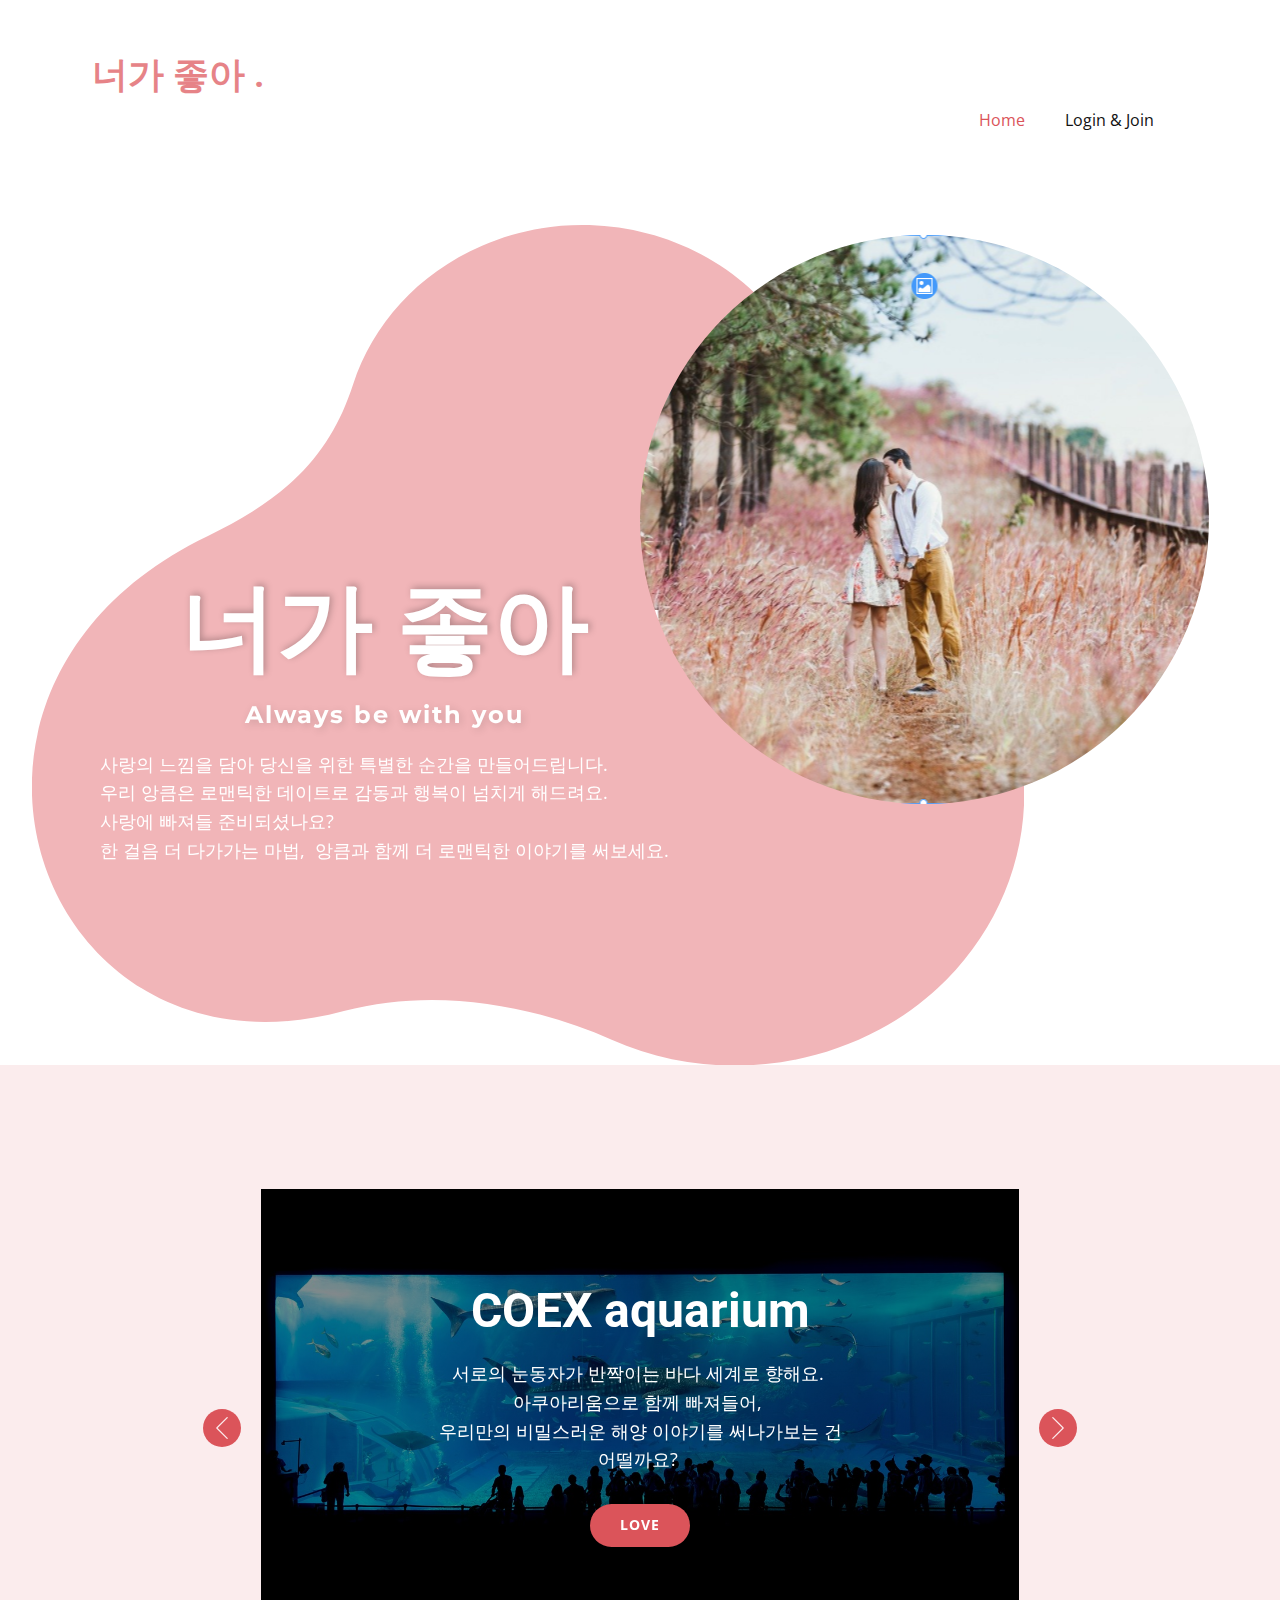
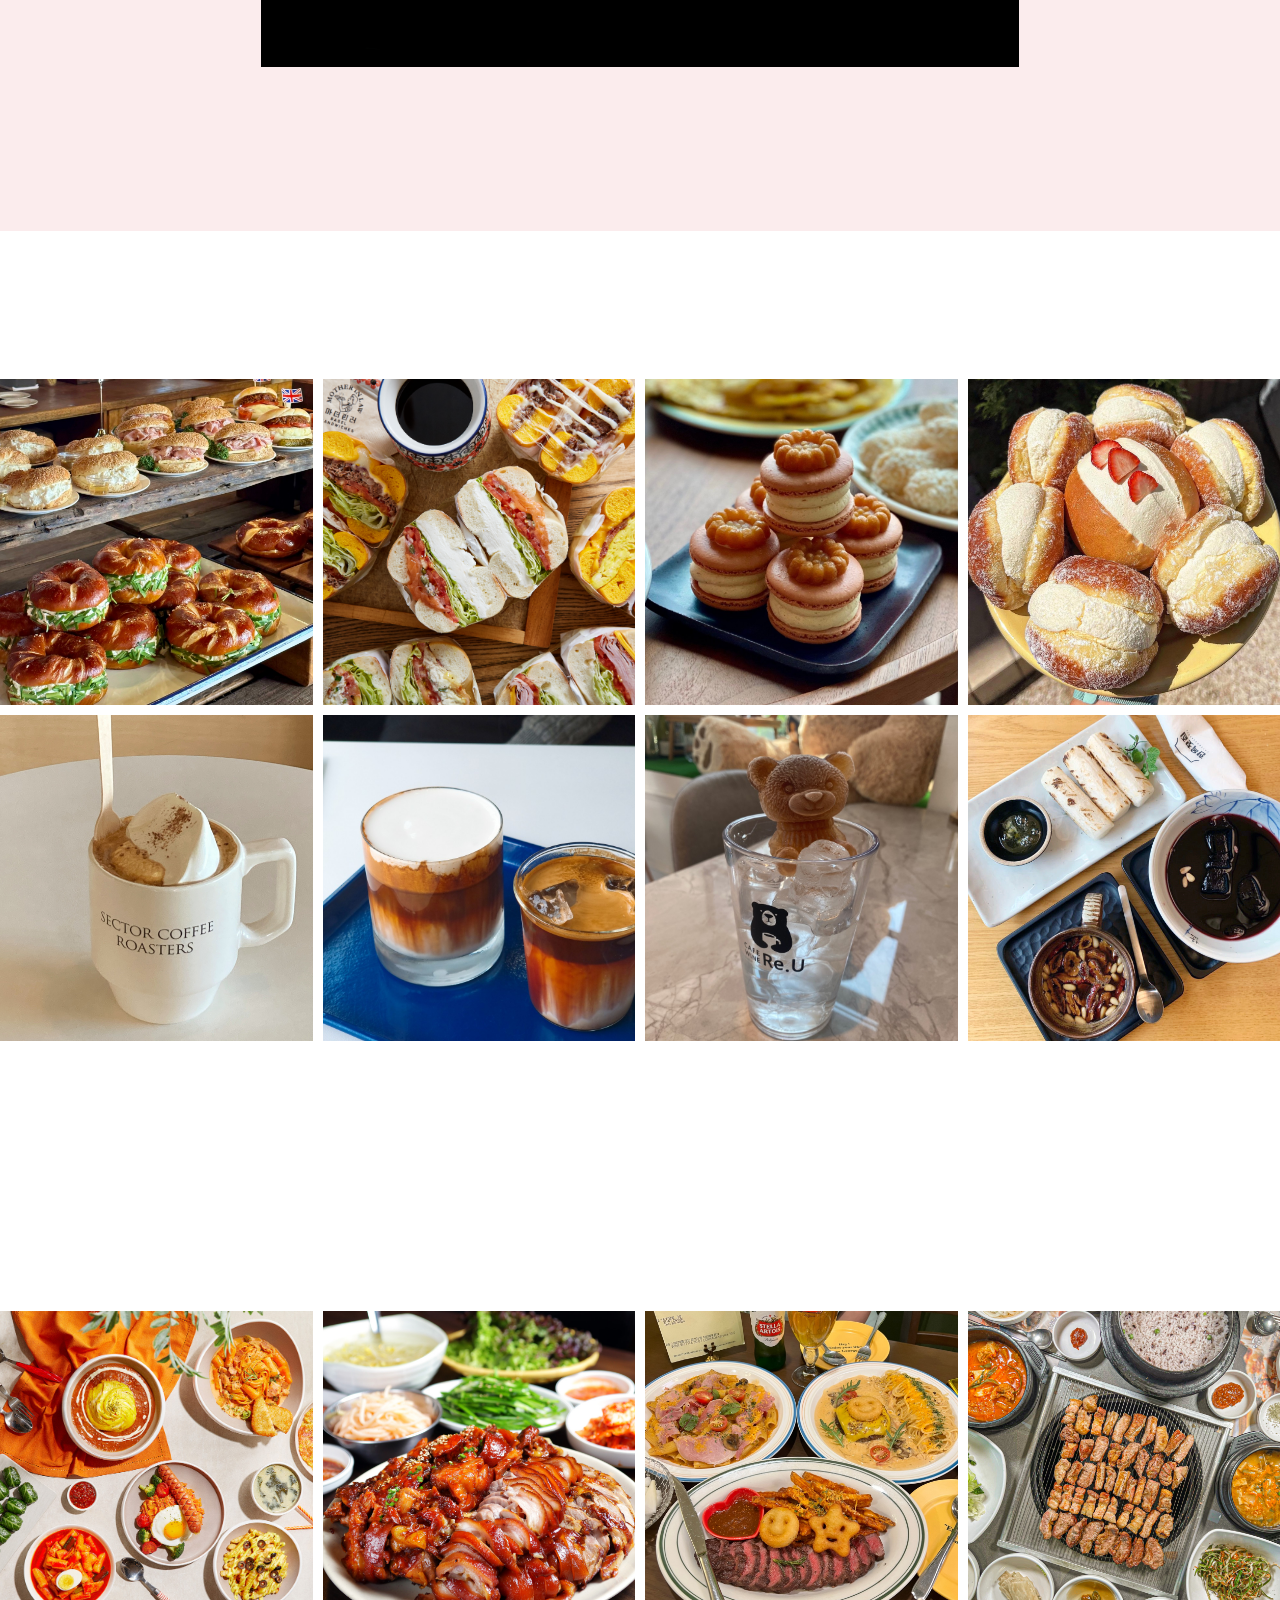
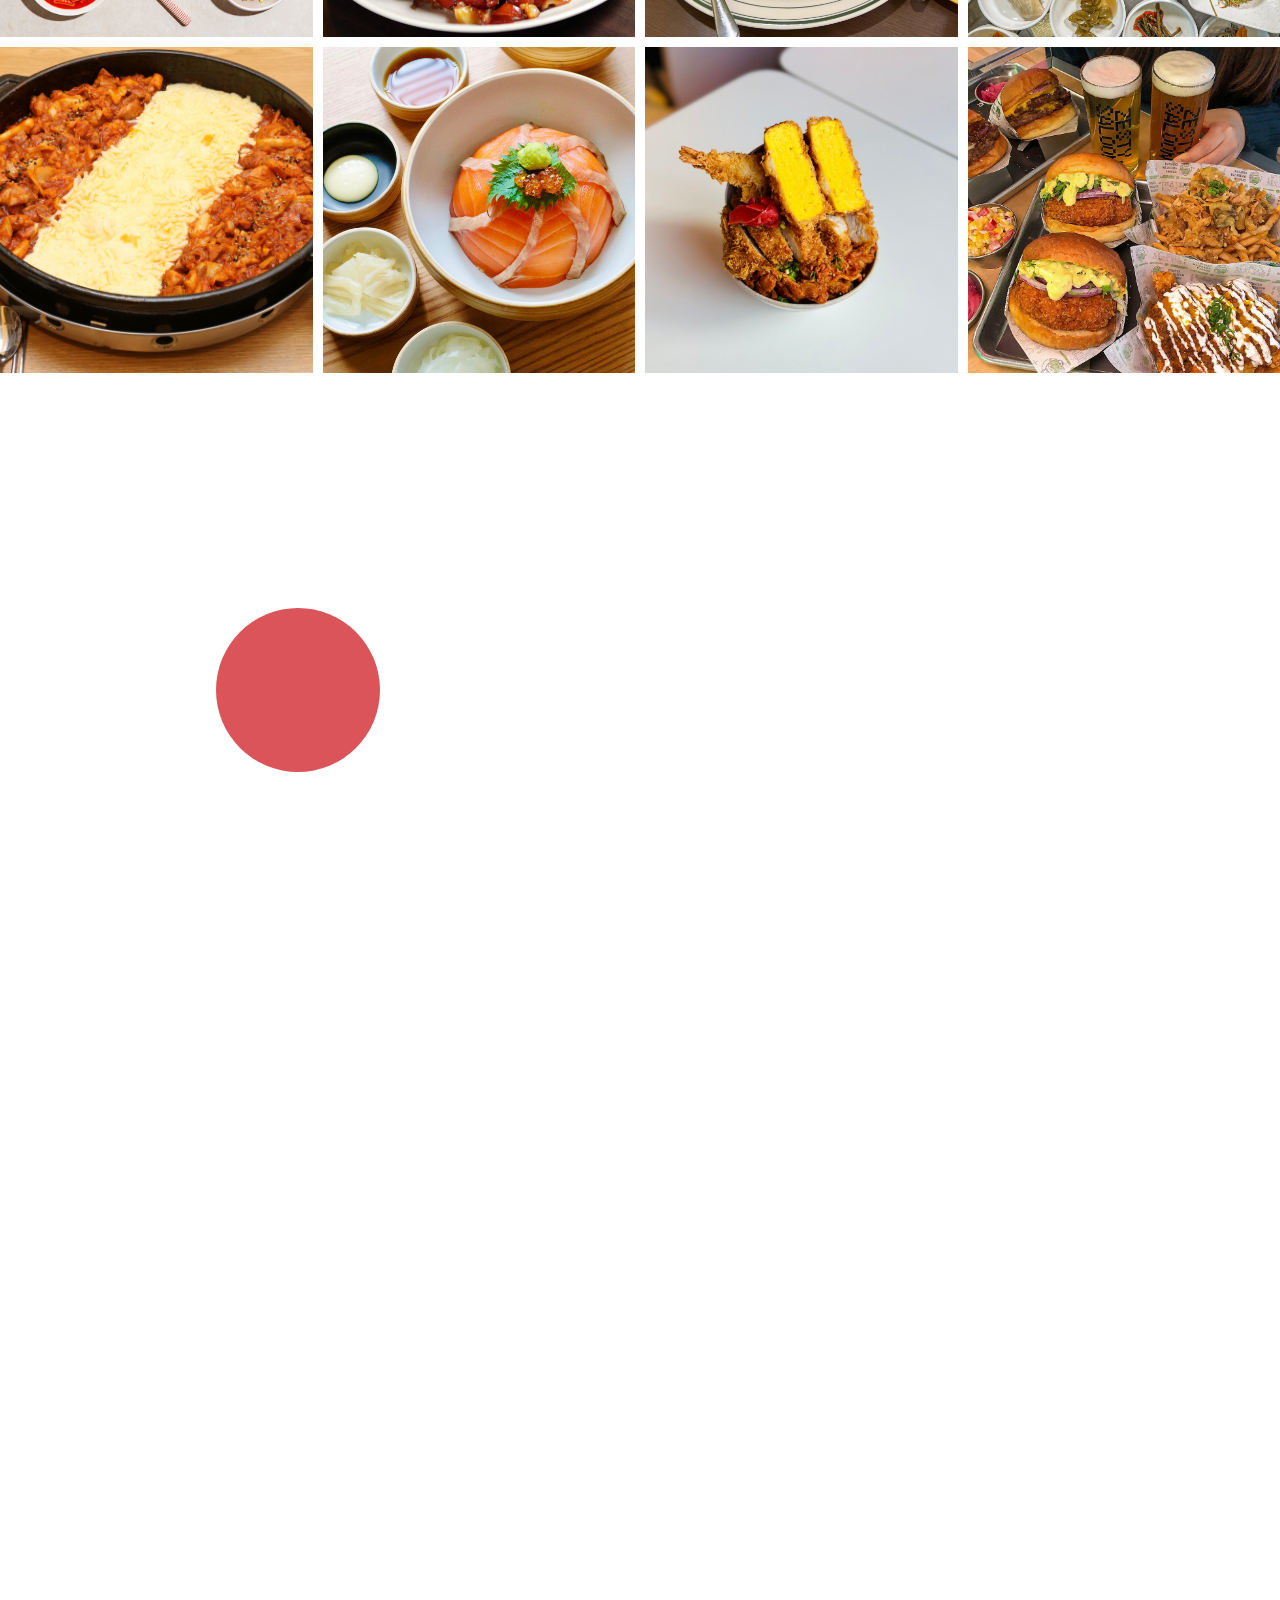
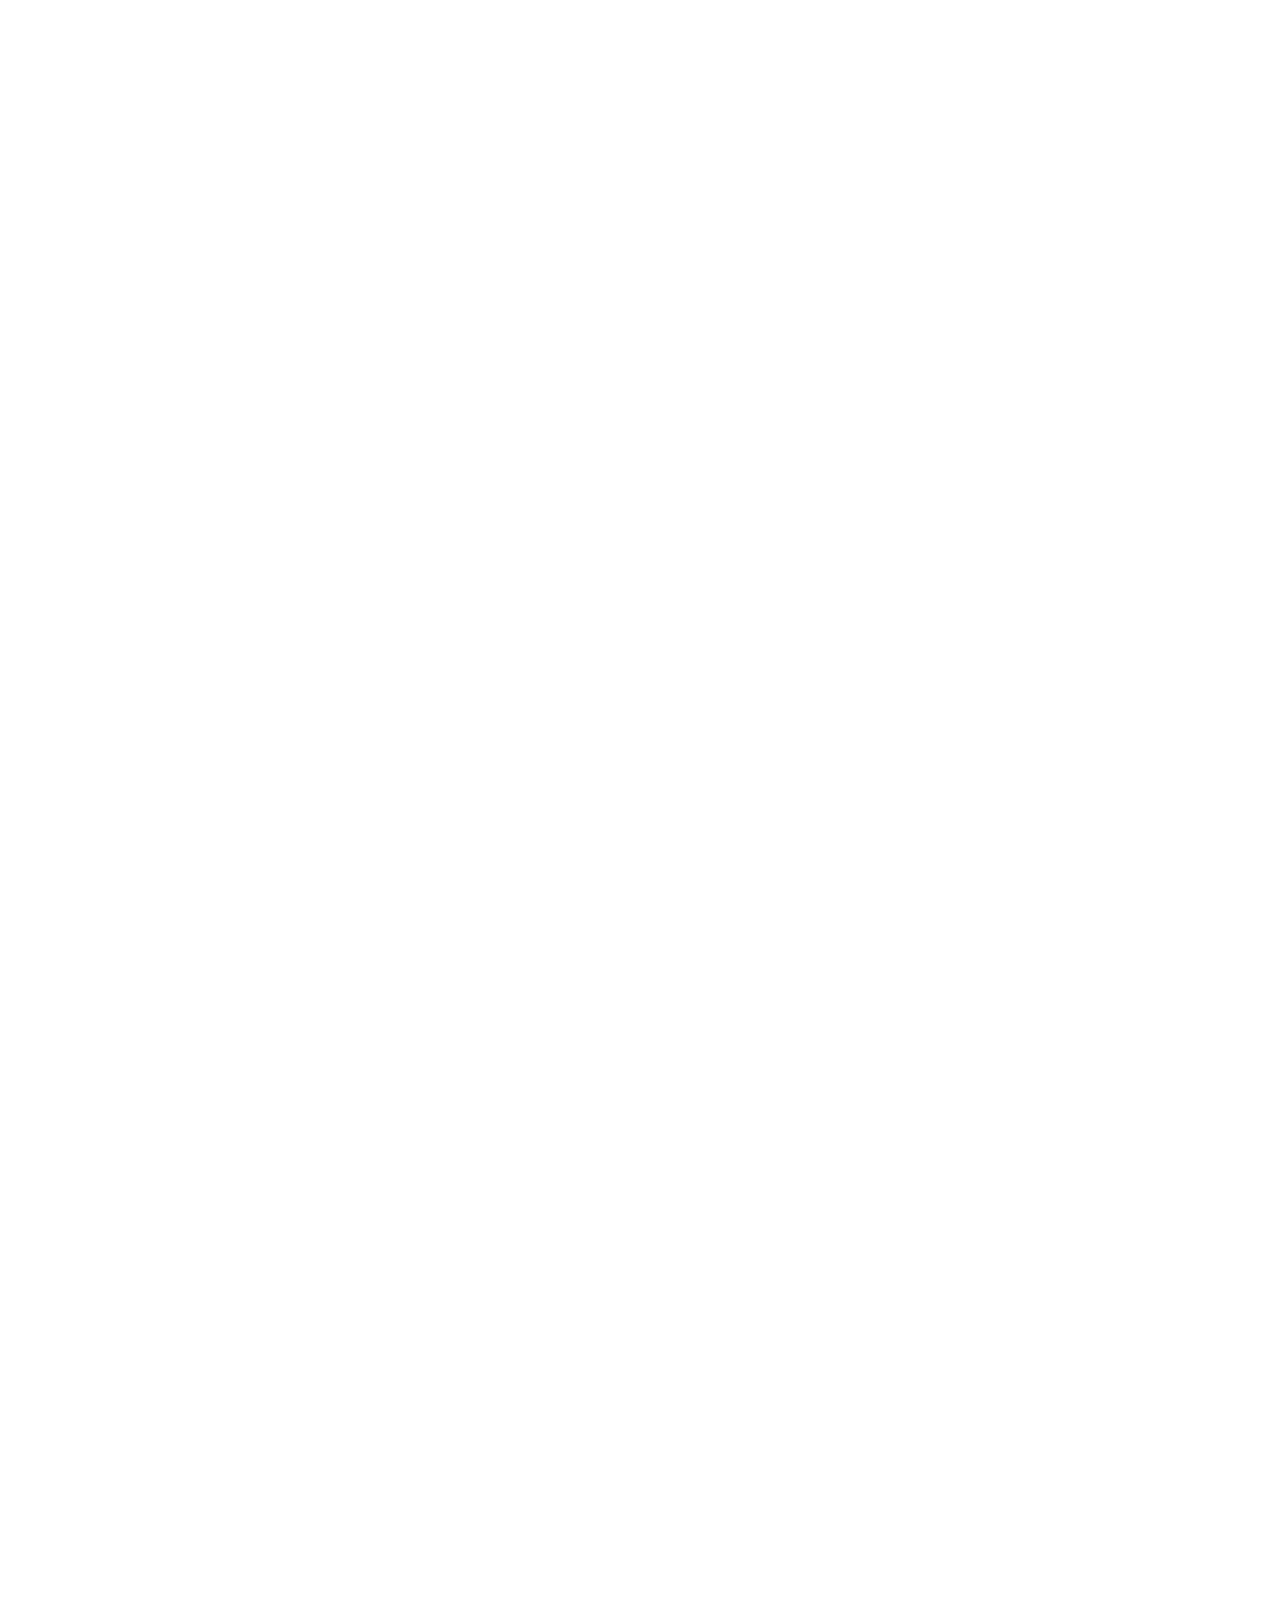
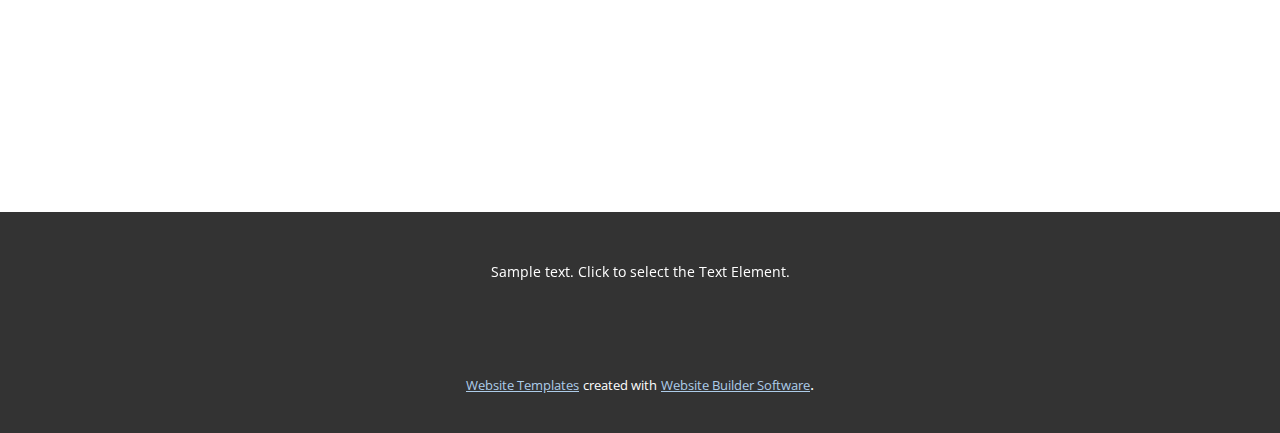
<file: src/main/webapp/index.html>
<!DOCTYPE html>
<html style="font-size: 16px;" lang="en"><head>
    <meta name="viewport" content="width=device-width, initial-scale=1.0">
    <meta charset="utf-8">
    <meta name="keywords" content="​너가 좋아, ​COEX aquarium, ​SEOUL SKY, ​LOTTE WORLD, ​​경복​​궁, ​NAMSAN TOWEL, ​너만큼 앙큼하게 달콤, ​너만큼 앙큼하게 든든, ​How to LOVE..., ​앙큼하게 우리는..">
    <meta name="description" content="">
    <title>Home</title>
    <link rel="stylesheet" href="nicepage.css" media="screen">
<link rel="stylesheet" href="Home.css" media="screen">
    <script class="u-script" type="text/javascript" src="jquery.js" defer=""></script>
    <script class="u-script" type="text/javascript" src="nicepage.js" defer=""></script>
    <meta name="generator" content="Nicepage 5.14.1, nicepage.com">
    <meta name="referrer" content="origin">
    <link id="u-theme-google-font" rel="stylesheet" href="https://fonts.googleapis.com/css?family=Roboto:100,100i,300,300i,400,400i,500,500i,700,700i,900,900i|Open+Sans:300,300i,400,400i,500,500i,600,600i,700,700i,800,800i">
    <link id="u-page-google-font" rel="stylesheet" href="https://fonts.googleapis.com/css?family=Montserrat:100,100i,200,200i,300,300i,400,400i,500,500i,600,600i,700,700i,800,800i,900,900i">
    
    
    
    
    
    
    
    
    
    
    <script type="application/ld+json">{
		"@context": "http://schema.org",
		"@type": "Organization",
		"name": ""
}</script>
    <meta name="theme-color" content="#478ac9">
    <meta property="og:title" content="Home">
    <meta property="og:type" content="website">
  <meta data-intl-tel-input-cdn-path="intlTelInput/"></head>
  <body class="u-body u-xl-mode" data-lang="en"><header class="u-clearfix u-header u-header" id="sec-b4b7"><div class="u-clearfix u-sheet u-sheet-1">
        <h3 class="u-text u-text-default u-text-palette-2-light-1 u-text-1">너가 좋아 .<span style="font-weight: 700;"></span>
        </h3>
        <nav class="u-menu u-menu-one-level u-offcanvas u-menu-1" data-responsive-from="MD">
          <div class="menu-collapse" style="font-size: 1rem; letter-spacing: 0px; font-weight: 700;">
            <a class="u-button-style u-custom-active-border-color u-custom-border u-custom-border-color u-custom-borders u-custom-hover-border-color u-custom-left-right-menu-spacing u-custom-padding-bottom u-custom-text-active-color u-custom-text-color u-custom-text-decoration u-custom-text-hover-color u-custom-top-bottom-menu-spacing u-nav-link u-text-active-palette-1-base u-text-hover-palette-2-base" href="#">
              <svg class="u-svg-link" viewBox="0 0 24 24"><use xmlns:xlink="http://www.w3.org/1999/xlink" xlink:href="#menu-hamburger"></use></svg>
              <svg class="u-svg-content" version="1.1" id="menu-hamburger" viewBox="0 0 16 16" x="0px" y="0px" xmlns:xlink="http://www.w3.org/1999/xlink" xmlns="http://www.w3.org/2000/svg"><g><rect y="1" width="16" height="2"></rect><rect y="7" width="16" height="2"></rect><rect y="13" width="16" height="2"></rect>
</g></svg>
            </a>
          </div>
          <div class="u-custom-menu u-nav-container">
            <ul class="u-nav u-unstyled u-nav-1"><li class="u-nav-item"><a class="u-button-style u-nav-link u-text-active-palette-2-base u-text-hover-palette-2-light-2" href="Home.html" style="padding: 10px 20px;">Home</a><div class="u-nav-popup"><ul class="u-border-1 u-border-grey-15 u-h-spacing-20 u-nav u-unstyled u-v-spacing-10 u-nav-2"><li class="u-nav-item"><a class="u-button-style u-nav-link u-text-active-palette-1-base u-text-grey-90 u-text-hover-palette-2-base" href="Home.html">지3도</a>
</li><li class="u-nav-item"><a class="u-button-style u-nav-link u-text-active-palette-1-base u-text-grey-90 u-text-hover-palette-2-base" href="Home.html">지2도</a>
</li><li class="u-nav-item"><a class="u-button-style u-nav-link u-text-active-palette-1-base u-text-grey-90 u-text-hover-palette-2-base" href="Login.jsp">Login</a>
</li></ul>
</div>
</li><li class="u-nav-item"><a class="u-button-style u-nav-link u-text-active-palette-2-base u-text-hover-palette-2-light-2" href="matjibLogin.jsp" style="padding: 10px 20px;">Login & Join </a>
</li></ul>
          </div>
          <div class="u-custom-menu u-nav-container-collapse">
            <div class="u-black u-container-style u-inner-container-layout u-opacity u-opacity-95 u-sidenav">
              <div class="u-inner-container-layout u-sidenav-overflow">
                <div class="u-menu-close"></div>
                <ul class="u-align-center u-nav u-popupmenu-items u-unstyled u-nav-2"><li class="u-nav-item"><a class="u-button-style u-nav-link" href="Home.html">Home</a>
</li><li class="u-nav-item"><a class="u-button-style u-nav-link" href="About.html">Log-in</a>
</li><li class="u-nav-item"><a class="u-button-style u-nav-link" href="Contact.html">Join</a>
</li></ul>
              </div>
            </div>
            <div class="u-black u-menu-overlay u-opacity u-opacity-70"></div>
          </div>
        </nav>
      </div></header>
    <section class="u-clearfix u-section-1" id="carousel_62d7">
      <div class="u-clearfix u-sheet u-valign-middle-xs u-sheet-1">
        <div class="u-expanded-width-md u-expanded-width-sm u-shape u-shape-svg u-text-palette-2-light-2 u-shape-1" data-animation-name="fadeIn" data-animation-duration="1000" data-animation-direction="Left">
          <svg class="u-svg-link" preserveAspectRatio="none" viewBox="0 0 160 150" style=""><use xmlns:xlink="http://www.w3.org/1999/xlink" xlink:href="#svg-d816"></use></svg>
          <svg class="u-svg-content" viewBox="0 0 160 150" x="0px" y="0px" id="svg-d816"><path d="M121.1,18C110.7,1.5,89.8-4.6,72.6,3.7c-10.5,5-17.7,14.2-20.8,24.7C48.4,39.9,42.4,48,28.3,55.5
	c-50.6,26.9-27.3,99.4,22,84.7c14.3-4.2,29.7-1.4,43.2,5.1c13.3,6.5,29.3,6.4,43.2-1.8c21-12.5,29.3-40.1,18.8-62.7
	c-2.5-5.4-5.9-10.1-9.8-14c-9.4-9.3-16.4-21-18.8-34.2C125.9,27.6,124,22.6,121.1,18z"></path></svg>
        </div>
        <div class="u-image u-image-circle u-image-1" alt="" data-image-width="714" data-image-height="569" data-animation-name="fadeIn" data-animation-duration="1000" data-animation-direction="Right" data-animation-delay="250"></div>
        <div class="u-align-center u-container-style u-expanded-width-sm u-expanded-width-xs u-group u-shape-rectangle u-group-1" data-animation-name="fadeIn" data-animation-duration="1000" data-animation-direction="Up" data-animation-delay="250">
          <div class="u-container-layout u-valign-middle u-container-layout-1">
            <h2 class="u-text u-text-body-alt-color u-text-default u-text-1"> 너가 좋아</h2>
            <h4 class="u-custom-font u-font-montserrat u-text u-text-body-alt-color u-text-default u-text-2"> Always be with you</h4>
            <p class="u-align-left u-text u-text-body-alt-color u-text-3"> 사랑의 느낌을 담아 당신을 위한 특별한 순간을 만들어드립니다.&nbsp; <br>우리 앙큼은 로맨틱한 데이트로 감동과 행복이 넘치게 해드려요.&nbsp; <br>사랑에 빠져들 준비되셨나요? <br> 한 걸음 더 다가가는 마법,&nbsp; 앙큼과 함께 더 로맨틱한 이야기를 써보세요.
            </p>
          </div>
        </div>
      </div>
    </section>
    <section class="u-align-center u-clearfix u-palette-2-light-3 u-section-2" id="sec-aa8a">
      <div class="u-clearfix u-sheet u-sheet-1">
        <div id="carousel-f1a0" data-interval="5000" data-u-ride="carousel" class="u-carousel u-slider u-slider-1">
          <ol class="u-absolute-hcenter u-carousel-indicators u-hidden u-carousel-indicators-1">
            <li data-u-target="#carousel-f1a0" class="u-active u-grey-30" data-u-slide-to="0"></li>
            <li data-u-target="#carousel-f1a0" class="u-grey-30" data-u-slide-to="1"></li>
            <li data-u-target="#carousel-f1a0" class="u-grey-30" data-u-slide-to="2"></li>
            <li data-u-target="#carousel-f1a0" class="u-grey-30" data-u-slide-to="3"></li>
            <li data-u-target="#carousel-f1a0" class="u-grey-30" data-u-slide-to="4"></li>
          </ol>
          <div class="u-carousel-inner" role="listbox">
            <div class="u-active u-align-center u-carousel-item u-container-style u-image u-shading u-slide u-image-1" data-image-width="1280" data-image-height="854">
              <div class="u-container-layout u-container-layout-1">
                <h2 class="u-text u-text-default u-text-1"> COEX aquarium</h2>
                <p class="u-text u-text-2"> 서로의 눈동자가 반짝이는 바다 세계로 향해요.&nbsp; <br>아쿠아리움으로 함께 빠져들어,&nbsp; <br>우리만의 비밀스러운 해양 이야기를 써나가보는 건 어떨까요?&nbsp;<br>
                </p>
                <a href="#" class="u-border-none u-btn u-btn-round u-button-style u-hover-palette-2-light-1 u-palette-2-base u-radius-50 u-btn-1">LOVE</a>
              </div>
            </div>
            <div class="u-align-center u-carousel-item u-container-style u-image u-shading u-slide u-image-2" data-image-width="1242" data-image-height="1242">
              <div class="u-container-layout u-container-layout-2">
                <h2 class="u-text u-text-default u-text-3"> SEOUL SKY</h2>
                <p class="u-text u-text-4"> 서울스카이로 우리의 사랑을 더 높이 키워요.&nbsp; <br>함께한 모든 순간을 하늘 아래 기억으로 남기며,&nbsp; <br>서로를 더욱 더 아끼는 시간을 가져봐요.&nbsp;<br>
                </p>
                <a href="#" class="u-border-none u-btn u-btn-round u-button-style u-hover-palette-2-light-1 u-palette-2-base u-radius-50 u-btn-2">LOVE</a>
              </div>
            </div>
            <div class="u-carousel-item u-container-style u-image u-shading u-slide u-image-3" data-image-width="1280" data-image-height="786">
              <div class="u-container-layout u-container-layout-3">
                <h2 class="u-text u-text-body-alt-color u-text-default u-text-5"> LOTTE WORLD</h2>
                <p class="u-text u-text-body-alt-color u-text-6"> 서울스카이로 우리의 사랑을 더 높이 키워요.&nbsp; <br>함께한 모든 순간을 하늘 아래 기억으로 남기며,&nbsp; <br>서로를 더욱 더 아끼는 시간을 가져봐요.&nbsp;<br>
                </p>
              </div>
            </div>
            <div class="u-carousel-item u-container-style u-image u-shading u-slide u-image-4" data-image-width="960" data-image-height="600">
              <div class="u-container-layout u-container-layout-4">
                <h2 class="u-text u-text-body-alt-color u-text-default u-text-7"> 경복<span style="font-weight: 700;">
                    <span style="font-weight: 400;"></span>
                  </span>궁
                </h2>
                <p class="u-text u-text-body-alt-color u-text-8"> 경복궁으로 함께 시간을 되돌려요! 오래된 역사의 숨결과 우리의 현대가 만나는 그곳에서, 함께 고즈넉하고 아름다운 순간을 누려봐요. 오늘은 우리만의 시간여행을 즐겨요!<br>
                </p>
              </div>
            </div>
            <div class="u-carousel-item u-container-style u-image u-shading u-slide u-image-5" data-image-width="1280" data-image-height="854">
              <div class="u-container-layout u-container-layout-5">
                <h2 class="u-text u-text-body-alt-color u-text-9"> NAMSAN TOWEL</h2>
                <p class="u-text u-text-body-alt-color u-text-10"> 남산타워로 함께 높이 올라가요!&nbsp; <br>도시의 불빛과 함께 펼쳐지는 멋진 야경을 감상하며, <br>서로의 손을 잡고 특별한 순간을 만들어봐요.&nbsp; <br>오늘은 우리만의 하늘위로 떠오르는 로맨틱한 시간을 함께해요!&nbsp;<br>
                </p>
              </div>
            </div>
          </div>
          <a class="u-absolute-vcenter u-carousel-control u-carousel-control-prev u-icon-circle u-palette-2-base u-spacing-9 u-text-palette-2-light-3 u-carousel-control-1" href="#carousel-f1a0" role="button" data-u-slide="prev">
            <span aria-hidden="true">
              <svg viewBox="0 0 477.175 477.175"><path d="M145.188,238.575l215.5-215.5c5.3-5.3,5.3-13.8,0-19.1s-13.8-5.3-19.1,0l-225.1,225.1c-5.3,5.3-5.3,13.8,0,19.1l225.1,225
                    c2.6,2.6,6.1,4,9.5,4s6.9-1.3,9.5-4c5.3-5.3,5.3-13.8,0-19.1L145.188,238.575z"></path></svg>
            </span>
            <span class="sr-only">+Previous</span>
          </a>
          <a class="u-absolute-vcenter u-carousel-control u-carousel-control-next u-icon-circle u-palette-2-base u-spacing-9 u-text-palette-2-light-3 u-carousel-control-2" href="#carousel-f1a0" role="button" data-u-slide="next">
            <span aria-hidden="true">
              <svg viewBox="0 0 477.175 477.175"><path d="M360.731,229.075l-225.1-225.1c-5.3-5.3-13.8-5.3-19.1,0s-5.3,13.8,0,19.1l215.5,215.5l-215.5,215.5
                    c-5.3,5.3-5.3,13.8,0,19.1c2.6,2.6,6.1,4,9.5,4c3.4,0,6.9-1.3,9.5-4l225.1-225.1C365.931,242.875,365.931,234.275,360.731,229.075z"></path></svg>
            </span>
            <span class="sr-only">+Next</span>
          </a>
        </div>
      </div>
      <style data-mode="XXL">@media (max-width: 0px) {
  .u-section-2 .u-sheet-1 {
    min-height: 613px;
  }
  .u-section-2 .u-slider-1 {
    width: 758px;
    min-height: 478px;
    height: auto;
    margin-top: 60px;
    margin-bottom: 60px;
    margin-left: auto;
    margin-right: auto;
  }
  .u-section-2 .u-carousel-indicators-1 {
    position: absolute;
    bottom: 10px;
    width: auto;
    height: auto;
  }
  .u-section-2 .u-image-1 {
    background-image: linear-gradient(0deg, rgba(0,0,0,0.4), rgba(0,0,0,0.4)), url("[data-uri]");
    background-position: 50% 50%;
  }
  .u-section-2 .u-container-layout-1 {
    padding-top: 30px;
    padding-bottom: 30px;
    padding-left: 60px;
    padding-right: 60px;
  }
  .u-section-2 .u-text-1 {
    margin-top: 0;
    margin-bottom: 0;
    margin-left: auto;
    margin-right: auto;
  }
  .u-section-2 .u-text-2 {
    width: 409px;
    margin-top: 20px;
    margin-left: auto;
    margin-right: auto;
    margin-bottom: 0;
  }
  .u-section-2 .u-btn-1 {
    border-style: none;
    font-weight: 700;
    text-transform: uppercase;
    font-size: 0.875rem;
    letter-spacing: 1px;
    background-image: none;
    margin-top: 30px;
    margin-left: auto;
    margin-right: auto;
    margin-bottom: 0;
  }
  .u-section-2 .u-image-2 {
    background-image: linear-gradient(0deg, rgba(0,0,0,0.4), rgba(0,0,0,0.4)), url("[data-uri]");
    background-position: 50% 50%;
  }
  .u-section-2 .u-container-layout-2 {
    padding-top: 30px;
    padding-bottom: 30px;
    padding-left: 60px;
    padding-right: 60px;
  }
  .u-section-2 .u-text-3 {
    margin-top: 0;
    margin-bottom: 0;
    margin-left: auto;
    margin-right: auto;
  }
  .u-section-2 .u-text-4 {
    width: 409px;
    margin-top: 20px;
    margin-left: auto;
    margin-right: auto;
    margin-bottom: 0;
  }
  .u-section-2 .u-btn-2 {
    border-style: none;
    font-weight: 700;
    text-transform: uppercase;
    font-size: 0.875rem;
    letter-spacing: 1px;
    background-image: none;
    margin-top: 30px;
    margin-left: auto;
    margin-right: auto;
    margin-bottom: 0;
  }
  .u-section-2 .u-carousel-control-1 {
    width: 38px;
    height: 38px;
    background-image: none;
    left: -58px;
    position: absolute;
    right: auto;
  }
  .u-section-2 .u-carousel-control-2 {
    width: 38px;
    height: 38px;
    background-image: none;
    left: auto;
    position: absolute;
    right: -58px;
  }
}</style>
    </section>
    <section class="u-align-center u-clearfix u-section-3" id="carousel_491a">
      <h2 class="u-text u-text-default u-text-palette-2-base u-text-1" data-animation-name="fadeIn" data-animation-duration="1000" data-animation-direction="Left"> 너만큼 앙큼하게 달콤&nbsp;<br>
      </h2>
      <div class="u-expanded-width u-gallery u-layout-grid u-lightbox u-no-transition u-show-text-on-hover u-gallery-1">
        <div class="u-gallery-inner u-gallery-inner-1">
          <div class="u-effect-fade u-effect-hover-zoom u-gallery-item u-gallery-item-1">
            <div class="u-back-slide" data-image-width="1222" data-image-height="1222">
              <img class="u-back-image u-expanded u-back-image-1" src="images/londonbagle.jpeg">
            </div>
            <div class="u-over-slide u-over-slide-1"></div>
          </div>
          <div class="u-effect-fade u-effect-hover-zoom u-gallery-item u-gallery-item-2">
            <div class="u-back-slide" data-image-width="1280" data-image-height="871">
              <img class="u-back-image u-expanded u-back-image-2" src="images/motherinlaw.png">
            </div>
            <div class="u-over-slide u-over-slide-2"></div>
          </div>
          <div class="u-effect-fade u-effect-hover-zoom u-gallery-item u-gallery-item-3">
            <div class="u-back-slide" data-image-width="1030" data-image-height="1280">
              <img class="u-back-image u-expanded" src="images/krmcr2.jpeg">
            </div>
            <div class="u-over-slide u-over-slide-3"></div>
          </div>
          <div class="u-effect-fade u-effect-hover-zoom u-gallery-item u-gallery-item-4">
            <div class="u-back-slide" data-image-width="1280" data-image-height="1280">
              <img class="u-back-image u-expanded" src="images/knotted.jpeg">
            </div>
            <div class="u-over-slide u-over-slide-4"></div>
          </div>
          <div class="u-effect-fade u-effect-hover-zoom u-gallery-item u-gallery-item-5">
            <div class="u-back-slide" data-image-width="1280" data-image-height="1280">
              <img class="u-back-image u-expanded" src="images/sector.jpeg">
            </div>
            <div class="u-over-slide u-over-slide-5"></div>
          </div>
          <div class="u-effect-fade u-effect-hover-zoom u-gallery-item u-gallery-item-6">
            <div class="u-back-slide" data-image-width="960" data-image-height="1280">
              <img class="u-back-image u-expanded u-back-image-6" src="images/cf.jpeg">
            </div>
            <div class="u-over-slide u-over-slide-6"></div>
          </div>
          <div class="u-effect-fade u-effect-hover-zoom u-gallery-item">
            <div class="u-back-slide" data-image-width="960" data-image-height="1280">
              <img class="u-back-image u-expanded" src="images/gom.jpeg">
            </div>
            <div class="u-over-slide u-over-slide-7"></div>
          </div>
          <div class="u-effect-fade u-effect-hover-zoom u-gallery-item">
            <div class="u-back-slide" data-image-width="1242" data-image-height="1239">
              <img class="u-back-image u-expanded" src="images/tea.jpeg">
            </div>
            <div class="u-over-slide u-over-slide-8"></div>
          </div>
        </div>
      </div>
    </section>
    <section class="u-align-center u-clearfix u-section-4" id="sec-3438">
      <h2 class="u-text u-text-default u-text-palette-2-base u-text-1" data-animation-name="fadeIn" data-animation-duration="1000" data-animation-direction="Left"> 너만큼 앙큼하게 든든&nbsp;<br>
      </h2>
      <div class="u-expanded-width u-gallery u-layout-grid u-lightbox u-no-transition u-show-text-on-hover u-gallery-1">
        <div class="u-gallery-inner u-gallery-inner-1">
          <div class="u-effect-fade u-effect-hover-zoom u-gallery-item">
            <div class="u-back-slide" data-image-width="1280" data-image-height="853">
              <img class="u-back-image u-expanded u-back-image-1" src="images/food1.jpeg">
            </div>
            <div class="u-over-slide u-over-slide-1"></div>
          </div>
          <div class="u-effect-fade u-effect-hover-zoom u-gallery-item u-gallery-item-2">
            <div class="u-back-slide" data-image-width="1280" data-image-height="1280">
              <img class="u-back-image u-expanded u-back-image-2" src="images/pigfoot.jpeg">
            </div>
            <div class="u-over-slide u-over-slide-2"></div>
          </div>
          <div class="u-effect-fade u-effect-hover-zoom u-gallery-item u-gallery-item-3">
            <div class="u-back-slide" data-image-width="1280" data-image-height="1280">
              <img class="u-back-image u-expanded" src="images/hey.jpeg">
            </div>
            <div class="u-over-slide u-over-slide-3"></div>
          </div>
          <div class="u-effect-fade u-effect-hover-zoom u-gallery-item u-gallery-item-4">
            <div class="u-back-slide" data-image-width="1280" data-image-height="1280">
              <img class="u-back-image u-expanded" src="images/3pig.jpeg">
            </div>
            <div class="u-over-slide u-over-slide-4"></div>
          </div>
          <div class="u-effect-fade u-effect-hover-zoom u-gallery-item u-gallery-item-5">
            <div class="u-back-slide" data-image-width="1031" data-image-height="681">
              <img class="u-back-image u-expanded u-back-image-5" src="images/chickencheese.png">
            </div>
            <div class="u-over-slide u-over-slide-5"></div>
          </div>
          <div class="u-effect-fade u-effect-hover-zoom u-gallery-item u-gallery-item-6">
            <div class="u-back-slide" data-image-width="1280" data-image-height="1280">
              <img class="u-back-image u-expanded" src="images/salmon.jpeg">
            </div>
            <div class="u-over-slide u-over-slide-6"></div>
          </div>
          <div class="u-effect-fade u-effect-hover-zoom u-gallery-item u-gallery-item-7">
            <div class="u-back-slide" data-image-width="960" data-image-height="1280">
              <img class="u-back-image u-expanded" src="images/gatsu.jpeg">
            </div>
            <div class="u-over-slide u-over-slide-7"></div>
          </div>
          <div class="u-effect-fade u-effect-hover-zoom u-gallery-item">
            <div class="u-back-slide" data-image-width="998" data-image-height="998">
              <img class="u-back-image u-expanded" src="images/hamb.jpeg">
            </div>
            <div class="u-over-slide u-over-slide-8"></div>
          </div>
        </div>
      </div>
    </section>
    <section class="u-align-center u-clearfix u-section-5" id="carousel_7149">
      <div class="u-clearfix u-sheet u-valign-middle-md u-valign-middle-sm u-valign-middle-xs u-sheet-1">
        <div class="u-image u-image-circle u-image-1" data-image-width="640" data-image-height="427" data-animation-name="fadeIn" data-animation-duration="1000" data-animation-direction="Up"></div>
        <div class="u-palette-2-base u-shape u-shape-circle u-shape-1" data-animation-name="rollIn" data-animation-duration="1000" data-animation-direction="" data-animation-delay="500"></div>
        <div class="u-align-center u-container-style u-group u-palette-2-light-3 u-group-1" data-animation-name="fadeIn" data-animation-duration="1000" data-animation-direction="Right" data-animation-delay="250">
          <div class="u-container-layout u-container-layout-1">
            <h2 class="u-text u-text-default u-text-palette-2-base u-text-1"> How to LOVE...</h2>
            <p class="u-text u-text-2"> 우리 앙큼은 마치 사랑의 퍼즐 조각들을 맞추듯, 당신과 함께 완벽한 순간을 완성해갑니다. 행복으로 가득찬 시간을 누려보세요. <br>
              <br>앙큼을 믿고 사랑에 빠지세요!&nbsp;<br>
            </p>
            <a href="https://nicepage.site" class="u-border-none u-btn u-btn-round u-button-style u-color-scheme-summer-time u-color-style-multicolor-1 u-palette-2-base u-radius-50 u-text-active-palette-2-light-2 u-text-body-alt-color u-text-hover-palette-2-light-2 u-btn-1">LOVE more</a>
          </div>
        </div>
        <div class="u-palette-2-light-2 u-shape u-shape-circle u-shape-2" data-animation-name="bounceIn" data-animation-duration="1000" data-animation-direction="" data-animation-delay="500"></div>
      </div>
    </section>
    <section class="u-align-center u-clearfix u-valign-top-md u-white u-section-6" id="carousel_b569">
      <div class="u-expanded-width u-palette-2-light-2 u-shape u-shape-rectangle u-shape-1" data-animation-name="fadeIn" data-animation-duration="1000" data-animation-direction="Up"></div>
      <div class="u-container-style u-group u-group-1">
        <div class="u-container-layout u-valign-bottom-xs u-valign-top-lg u-valign-top-md u-valign-top-sm u-valign-top-xl u-container-layout-1">
          <img src="images/couple2.png" class="u-align-left u-expanded-width-sm u-expanded-width-xs u-image u-image-1" data-image-width="991" data-image-height="653" data-animation-name="fadeIn" data-animation-duration="1000" data-animation-direction="Right" data-animation-delay="250">
          <div class="u-align-center u-container-style u-group u-white u-group-2" data-animation-name="fadeIn" data-animation-duration="1000" data-animation-direction="Left" data-animation-delay="500">
            <div class="u-container-layout u-valign-middle u-container-layout-2">
              <h3 class="u-text u-text-default u-text-1">오늘 어땠어요?</h3>
              <div class="u-expanded-width-md u-expanded-width-sm u-expanded-width-xs u-form u-form-1">
                <form action="https://forms.nicepagesrv.com/v2/form/process" class="u-clearfix u-form-spacing-10 u-form-vertical u-inner-form" style="padding: 10px" source="email" name="form">
                  <div class="u-form-group u-form-name">
                    <label for="name-5a14" class="u-form-control-hidden u-label" wfd-invisible="true">Name</label>
                    <input type="text" placeholder="Enter your Name" id="name-5a14" name="name" class="u-border-2 u-border-black u-border-no-left u-border-no-right u-border-no-top u-input u-input-rectangle" required="">
                  </div>
                  <div class="u-form-email u-form-group">
                    <label for="email-5a14" class="u-form-control-hidden u-label" wfd-invisible="true">Email</label>
                    <input type="email" placeholder="Enter a valid email address" id="email-5a14" name="email" class="u-border-2 u-border-black u-border-no-left u-border-no-right u-border-no-top u-input u-input-rectangle" required="">
                  </div>
                  <div class="u-form-group u-form-message">
                    <label for="message-5a14" class="u-form-control-hidden u-label" wfd-invisible="true">Message</label>
                    <textarea placeholder="Enter your message" rows="4" cols="50" id="message-5a14" name="message" class="u-border-2 u-border-black u-border-no-left u-border-no-right u-border-no-top u-input u-input-rectangle" required=""></textarea>
                  </div>
                  <div class="u-align-center u-form-group u-form-submit">
                    <a href="#" class="u-active-black u-border-none u-btn u-btn-submit u-button-style u-hover-black u-palette-2-base u-btn-1">Submit</a>
                    <input type="submit" value="submit" class="u-form-control-hidden" wfd-invisible="true">
                  </div>
                  <div class="u-form-send-message u-form-send-success" wfd-invisible="true"> Thank you! Your message has been sent. </div>
                  <div class="u-form-send-error u-form-send-message" wfd-invisible="true"> Unable to send your message. Please fix errors then try again. </div>
                  <input type="hidden" value="" name="recaptchaResponse" wfd-invisible="true">
                  <input type="hidden" name="formServices" value="de17a855-86d5-113a-6c0d-478a7d222843">
                </form>
              </div>
            </div>
          </div>
        </div>
      </div>
    </section>
    <section class="u-align-center u-clearfix u-section-7" id="carousel_b229">
      <div class="u-clearfix u-sheet u-sheet-1">
        <h2 class="u-text u-text-default u-text-palette-2-base u-text-1" data-animation-name="fadeIn" data-animation-duration="1000" data-animation-direction="Left"> Developer <br>
        </h2>
        <div class="u-expanded-width u-palette-2-light-2 u-shape u-shape-rectangle u-shape-1" data-animation-name="fadeIn" data-animation-duration="1000" data-animation-direction="Up" data-animation-delay="250"></div>
        <div class="u-list u-list-1">
          <div class="u-repeater u-repeater-1">
            <div class="u-align-center u-container-style u-list-item u-radius-20 u-repeater-item u-shape-round u-white u-list-item-1" data-animation-name="fadeIn" data-animation-duration="1000" data-animation-direction="Up">
              <div class="u-container-layout u-similar-container u-valign-top u-container-layout-1">
                <p class="u-align-left u-text u-text-grey-90 u-text-2"> 매일 반복되는 데이트에 코스 짜기 어려움을 느끼시는 분들을 위해서 데이트코스 추천 해드려요!&nbsp;<br>
                </p>
                <div alt="" class="u-border-7 u-border-palette-2-light-2 u-image u-image-circle u-image-1" data-image-width="297" data-image-height="264" data-animation-name="bounceIn" data-animation-duration="1000" data-animation-direction="" data-animation-delay="500"></div>
                <h5 class="u-text u-text-default u-text-3">이혁찬</h5>
                <h6 class="u-text u-text-default u-text-grey-50 u-text-4">Leader</h6>
              </div>
            </div>
            <div class="u-align-center u-container-style u-list-item u-radius-20 u-repeater-item u-shape-round u-white u-list-item-2" data-animation-name="fadeIn" data-animation-duration="1000" data-animation-direction="Up">
              <div class="u-container-layout u-similar-container u-valign-top u-container-layout-2">
                <p class="u-align-left u-text u-text-grey-90 u-text-5"> 똑같은 데이트에 어디 가야할지 모르는 분들을 위해서 다양한 데이트 장소들을 준비해봤어요!</p>
                <div alt="" class="u-border-7 u-border-palette-2-light-2 u-image u-image-circle u-image-2" data-image-width="276" data-image-height="252" data-animation-name="bounceIn" data-animation-duration="1000" data-animation-direction="" data-animation-delay="500"></div>
                <h5 class="u-text u-text-default u-text-6">이지우</h5>
                <h6 class="u-text u-text-default u-text-grey-50 u-text-7">Frontend developer</h6>
              </div>
            </div>
            <div class="u-align-center u-container-style u-list-item u-radius-20 u-repeater-item u-shape-round u-white u-list-item-3" data-animation-name="fadeIn" data-animation-duration="1000" data-animation-direction="Up">
              <div class="u-container-layout u-similar-container u-valign-top u-container-layout-3">
                <p class="u-align-left u-text u-text-grey-90 u-text-8"> 좋아하는 사람과 함께하는 데이트를 행복과 설레임으로 가득 채우고 싶었습니다</p>
                <div alt="" class="u-border-7 u-border-palette-2-light-2 u-image u-image-circle u-image-3" data-image-width="319" data-image-height="428" data-animation-name="bounceIn" data-animation-duration="1000" data-animation-direction="" data-animation-delay="500"></div>
                <h5 class="u-text u-text-default u-text-9">조민</h5>
                <h6 class="u-text u-text-default u-text-grey-50 u-text-10">Backend developer</h6>
              </div>
            </div>
            <div class="u-align-center u-container-style u-list-item u-radius-20 u-repeater-item u-shape-round u-white u-list-item-4" data-animation-name="fadeIn" data-animation-duration="1000" data-animation-direction="Up">
              <div class="u-container-layout u-similar-container u-valign-top u-container-layout-4">
                <p class="u-align-left u-text u-text-grey-90 u-text-11"> 데이트에 빠질수 없는건 식사라고 생각해요! <br>둘이 함께하는 시간이 더욱 행복해지길..&nbsp;
                </p>
                <div alt="" class="u-border-7 u-border-palette-2-light-2 u-image u-image-circle u-image-4" data-image-width="271" data-image-height="324" data-animation-name="bounceIn" data-animation-duration="1000" data-animation-direction="" data-animation-delay="500"></div>
                <h5 class="u-text u-text-default u-text-12">오은결</h5>
                <h6 class="u-text u-text-default u-text-grey-50 u-text-13">Frontend developer</h6>
              </div>
            </div>
          </div>
        </div>
      </div>
    </section>
    <section class="u-clearfix u-section-8" id="sec-6185">
      <div class="u-clearfix u-sheet u-sheet-1"></div>
    </section>
    
    
    
    <footer class="u-align-center u-clearfix u-footer u-grey-80 u-footer" id="sec-ba0e"><div class="u-clearfix u-sheet u-sheet-1">
        <p class="u-small-text u-text u-text-variant u-text-1">Sample text. Click to select the Text Element.</p>
      </div></footer>
    <section class="u-backlink u-clearfix u-grey-80">
      <a class="u-link" href="https://nicepage.com/website-templates" target="_blank">
        <span>Website Templates</span>
      </a>
      <p class="u-text">
        <span>created with</span>
      </p>
      <a class="u-link" href="" target="_blank">
        <span>Website Builder Software</span>
      </a>. 
    </section>
  
</body></html>
</file>
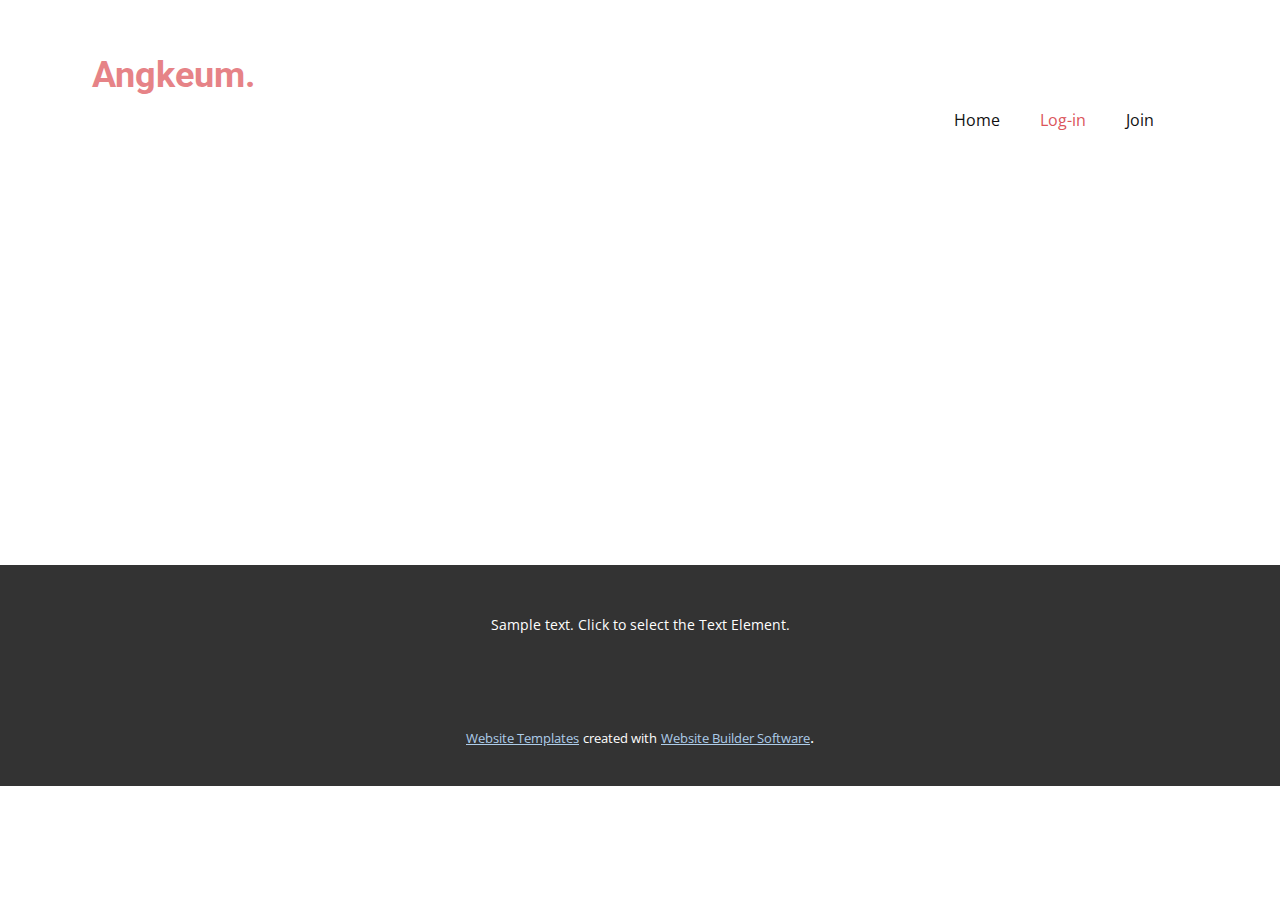
<file: src/main/webapp/About.html>
<!DOCTYPE html>
<html style="font-size: 16px;" lang="en"><head>
    <meta name="viewport" content="width=device-width, initial-scale=1.0">
    <meta charset="utf-8">
    <meta name="keywords" content="">
    <meta name="description" content="">
    <title>About</title>
    <link rel="stylesheet" href="nicepage.css" media="screen">
<link rel="stylesheet" href="About.css" media="screen">
    <script class="u-script" type="text/javascript" src="jquery.js" defer=""></script>
    <script class="u-script" type="text/javascript" src="nicepage.js" defer=""></script>
    <meta name="generator" content="Nicepage 5.14.1, nicepage.com">
    <link id="u-theme-google-font" rel="stylesheet" href="https://fonts.googleapis.com/css?family=Roboto:100,100i,300,300i,400,400i,500,500i,700,700i,900,900i|Open+Sans:300,300i,400,400i,500,500i,600,600i,700,700i,800,800i">
    
    
    
    <script type="application/ld+json">{
		"@context": "http://schema.org",
		"@type": "Organization",
		"name": ""
}</script>
    <meta name="theme-color" content="#478ac9">
    <meta property="og:title" content="About">
    <meta property="og:type" content="website">
  <meta data-intl-tel-input-cdn-path="intlTelInput/"></head>
  <body class="u-body u-xl-mode" data-lang="en"><header class="u-clearfix u-header u-header" id="sec-b4b7"><div class="u-clearfix u-sheet u-sheet-1">
        <h3 class="u-text u-text-default u-text-palette-2-light-1 u-text-1">Angkeum.<span style="font-weight: 700;"></span>
        </h3>
        <nav class="u-menu u-menu-one-level u-offcanvas u-menu-1" data-responsive-from="MD">
          <div class="menu-collapse" style="font-size: 1rem; letter-spacing: 0px; font-weight: 700;">
            <a class="u-button-style u-custom-active-border-color u-custom-border u-custom-border-color u-custom-borders u-custom-hover-border-color u-custom-left-right-menu-spacing u-custom-padding-bottom u-custom-text-active-color u-custom-text-color u-custom-text-decoration u-custom-text-hover-color u-custom-top-bottom-menu-spacing u-nav-link u-text-active-palette-1-base u-text-hover-palette-2-base" href="#">
              <svg class="u-svg-link" viewBox="0 0 24 24"><use xmlns:xlink="http://www.w3.org/1999/xlink" xlink:href="#menu-hamburger"></use></svg>
              <svg class="u-svg-content" version="1.1" id="menu-hamburger" viewBox="0 0 16 16" x="0px" y="0px" xmlns:xlink="http://www.w3.org/1999/xlink" xmlns="http://www.w3.org/2000/svg"><g><rect y="1" width="16" height="2"></rect><rect y="7" width="16" height="2"></rect><rect y="13" width="16" height="2"></rect>
</g></svg>
            </a>
          </div>
          <div class="u-custom-menu u-nav-container">
            <ul class="u-nav u-unstyled u-nav-1"><li class="u-nav-item"><a class="u-button-style u-nav-link u-text-active-palette-2-base u-text-hover-palette-2-light-2" href="Home.html" style="padding: 10px 20px;">Home</a>
</li><li class="u-nav-item"><a class="u-button-style u-nav-link u-text-active-palette-2-base u-text-hover-palette-2-light-2" href="About.html" style="padding: 10px 20px;">Log-in</a>
</li><li class="u-nav-item"><a class="u-button-style u-nav-link u-text-active-palette-2-base u-text-hover-palette-2-light-2" href="Contact.html" style="padding: 10px 20px;">Join</a>
</li></ul>
          </div>
          <div class="u-custom-menu u-nav-container-collapse">
            <div class="u-black u-container-style u-inner-container-layout u-opacity u-opacity-95 u-sidenav">
              <div class="u-inner-container-layout u-sidenav-overflow">
                <div class="u-menu-close"></div>
                <ul class="u-align-center u-nav u-popupmenu-items u-unstyled u-nav-2"><li class="u-nav-item"><a class="u-button-style u-nav-link" href="Home.html">Home</a>
</li><li class="u-nav-item"><a class="u-button-style u-nav-link" href="About.html">Log-in</a>
</li><li class="u-nav-item"><a class="u-button-style u-nav-link" href="Contact.html">Join</a>
</li></ul>
              </div>
            </div>
            <div class="u-black u-menu-overlay u-opacity u-opacity-70"></div>
          </div>
        </nav>
      </div></header>
    <section class="u-clearfix u-section-1" id="sec-aad9">
      <div class="u-clearfix u-sheet u-sheet-1"></div>
    </section>
    
    
    
    <footer class="u-align-center u-clearfix u-footer u-grey-80 u-footer" id="sec-ba0e"><div class="u-clearfix u-sheet u-sheet-1">
        <p class="u-small-text u-text u-text-variant u-text-1">Sample text. Click to select the Text Element.</p>
      </div></footer>
    <section class="u-backlink u-clearfix u-grey-80">
      <a class="u-link" href="https://nicepage.com/website-templates" target="_blank">
        <span>Website Templates</span>
      </a>
      <p class="u-text">
        <span>created with</span>
      </p>
      <a class="u-link" href="" target="_blank">
        <span>Website Builder Software</span>
      </a>. 
    </section>
  
</body></html>
</file>
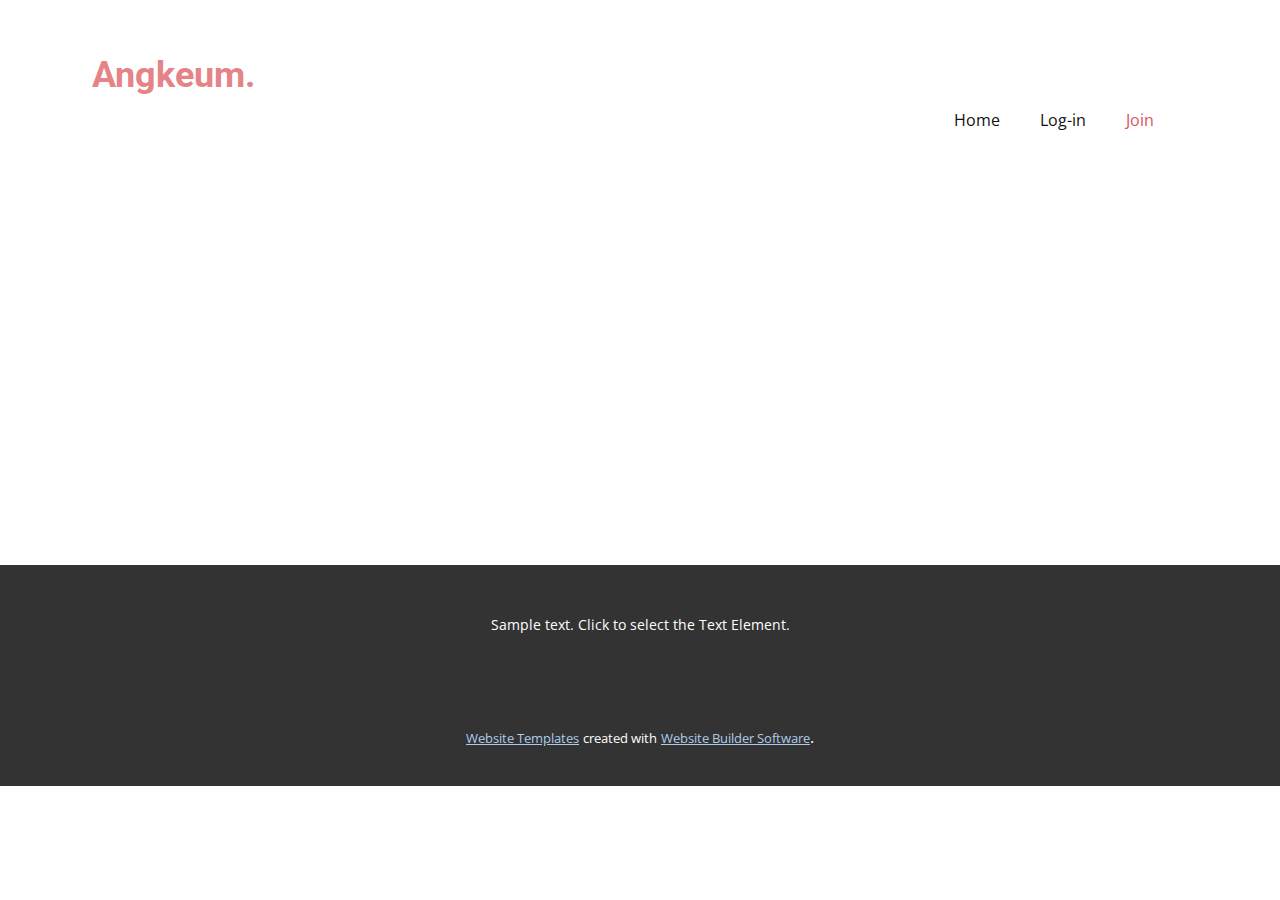
<file: src/main/webapp/Contact.html>
<!DOCTYPE html>
<html style="font-size: 16px;" lang="en"><head>
    <meta name="viewport" content="width=device-width, initial-scale=1.0">
    <meta charset="utf-8">
    <meta name="keywords" content="">
    <meta name="description" content="">
    <title>Contact</title>
    <link rel="stylesheet" href="nicepage.css" media="screen">
<link rel="stylesheet" href="Contact.css" media="screen">
    <script class="u-script" type="text/javascript" src="jquery.js" defer=""></script>
    <script class="u-script" type="text/javascript" src="nicepage.js" defer=""></script>
    <meta name="generator" content="Nicepage 5.14.1, nicepage.com">
    <link id="u-theme-google-font" rel="stylesheet" href="https://fonts.googleapis.com/css?family=Roboto:100,100i,300,300i,400,400i,500,500i,700,700i,900,900i|Open+Sans:300,300i,400,400i,500,500i,600,600i,700,700i,800,800i">
    
    
    
    <script type="application/ld+json">{
		"@context": "http://schema.org",
		"@type": "Organization",
		"name": ""
}</script>
    <meta name="theme-color" content="#478ac9">
    <meta property="og:title" content="Contact">
    <meta property="og:type" content="website">
  <meta data-intl-tel-input-cdn-path="intlTelInput/"></head>
  <body class="u-body u-xl-mode" data-lang="en"><header class="u-clearfix u-header u-header" id="sec-b4b7"><div class="u-clearfix u-sheet u-sheet-1">
        <h3 class="u-text u-text-default u-text-palette-2-light-1 u-text-1">Angkeum.<span style="font-weight: 700;"></span>
        </h3>
        <nav class="u-menu u-menu-one-level u-offcanvas u-menu-1" data-responsive-from="MD">
          <div class="menu-collapse" style="font-size: 1rem; letter-spacing: 0px; font-weight: 700;">
            <a class="u-button-style u-custom-active-border-color u-custom-border u-custom-border-color u-custom-borders u-custom-hover-border-color u-custom-left-right-menu-spacing u-custom-padding-bottom u-custom-text-active-color u-custom-text-color u-custom-text-decoration u-custom-text-hover-color u-custom-top-bottom-menu-spacing u-nav-link u-text-active-palette-1-base u-text-hover-palette-2-base" href="#">
              <svg class="u-svg-link" viewBox="0 0 24 24"><use xmlns:xlink="http://www.w3.org/1999/xlink" xlink:href="#menu-hamburger"></use></svg>
              <svg class="u-svg-content" version="1.1" id="menu-hamburger" viewBox="0 0 16 16" x="0px" y="0px" xmlns:xlink="http://www.w3.org/1999/xlink" xmlns="http://www.w3.org/2000/svg"><g><rect y="1" width="16" height="2"></rect><rect y="7" width="16" height="2"></rect><rect y="13" width="16" height="2"></rect>
</g></svg>
            </a>
          </div>
          <div class="u-custom-menu u-nav-container">
            <ul class="u-nav u-unstyled u-nav-1"><li class="u-nav-item"><a class="u-button-style u-nav-link u-text-active-palette-2-base u-text-hover-palette-2-light-2" href="Home.html" style="padding: 10px 20px;">Home</a>
</li><li class="u-nav-item"><a class="u-button-style u-nav-link u-text-active-palette-2-base u-text-hover-palette-2-light-2" href="About.html" style="padding: 10px 20px;">Log-in</a>
</li><li class="u-nav-item"><a class="u-button-style u-nav-link u-text-active-palette-2-base u-text-hover-palette-2-light-2" href="Contact.html" style="padding: 10px 20px;">Join</a>
</li></ul>
          </div>
          <div class="u-custom-menu u-nav-container-collapse">
            <div class="u-black u-container-style u-inner-container-layout u-opacity u-opacity-95 u-sidenav">
              <div class="u-inner-container-layout u-sidenav-overflow">
                <div class="u-menu-close"></div>
                <ul class="u-align-center u-nav u-popupmenu-items u-unstyled u-nav-2"><li class="u-nav-item"><a class="u-button-style u-nav-link" href="Home.html">Home</a>
</li><li class="u-nav-item"><a class="u-button-style u-nav-link" href="About.html">Log-in</a>
</li><li class="u-nav-item"><a class="u-button-style u-nav-link" href="Contact.html">Join</a>
</li></ul>
              </div>
            </div>
            <div class="u-black u-menu-overlay u-opacity u-opacity-70"></div>
          </div>
        </nav>
      </div></header>
    <section class="u-clearfix u-section-1" id="sec-12cf">
      <div class="u-clearfix u-sheet u-sheet-1"></div>
    </section>
    
    
    
    <footer class="u-align-center u-clearfix u-footer u-grey-80 u-footer" id="sec-ba0e"><div class="u-clearfix u-sheet u-sheet-1">
        <p class="u-small-text u-text u-text-variant u-text-1">Sample text. Click to select the Text Element.</p>
      </div></footer>
    <section class="u-backlink u-clearfix u-grey-80">
      <a class="u-link" href="https://nicepage.com/website-templates" target="_blank">
        <span>Website Templates</span>
      </a>
      <p class="u-text">
        <span>created with</span>
      </p>
      <a class="u-link" href="" target="_blank">
        <span>Website Builder Software</span>
      </a>. 
    </section>
  
</body></html>
</file>
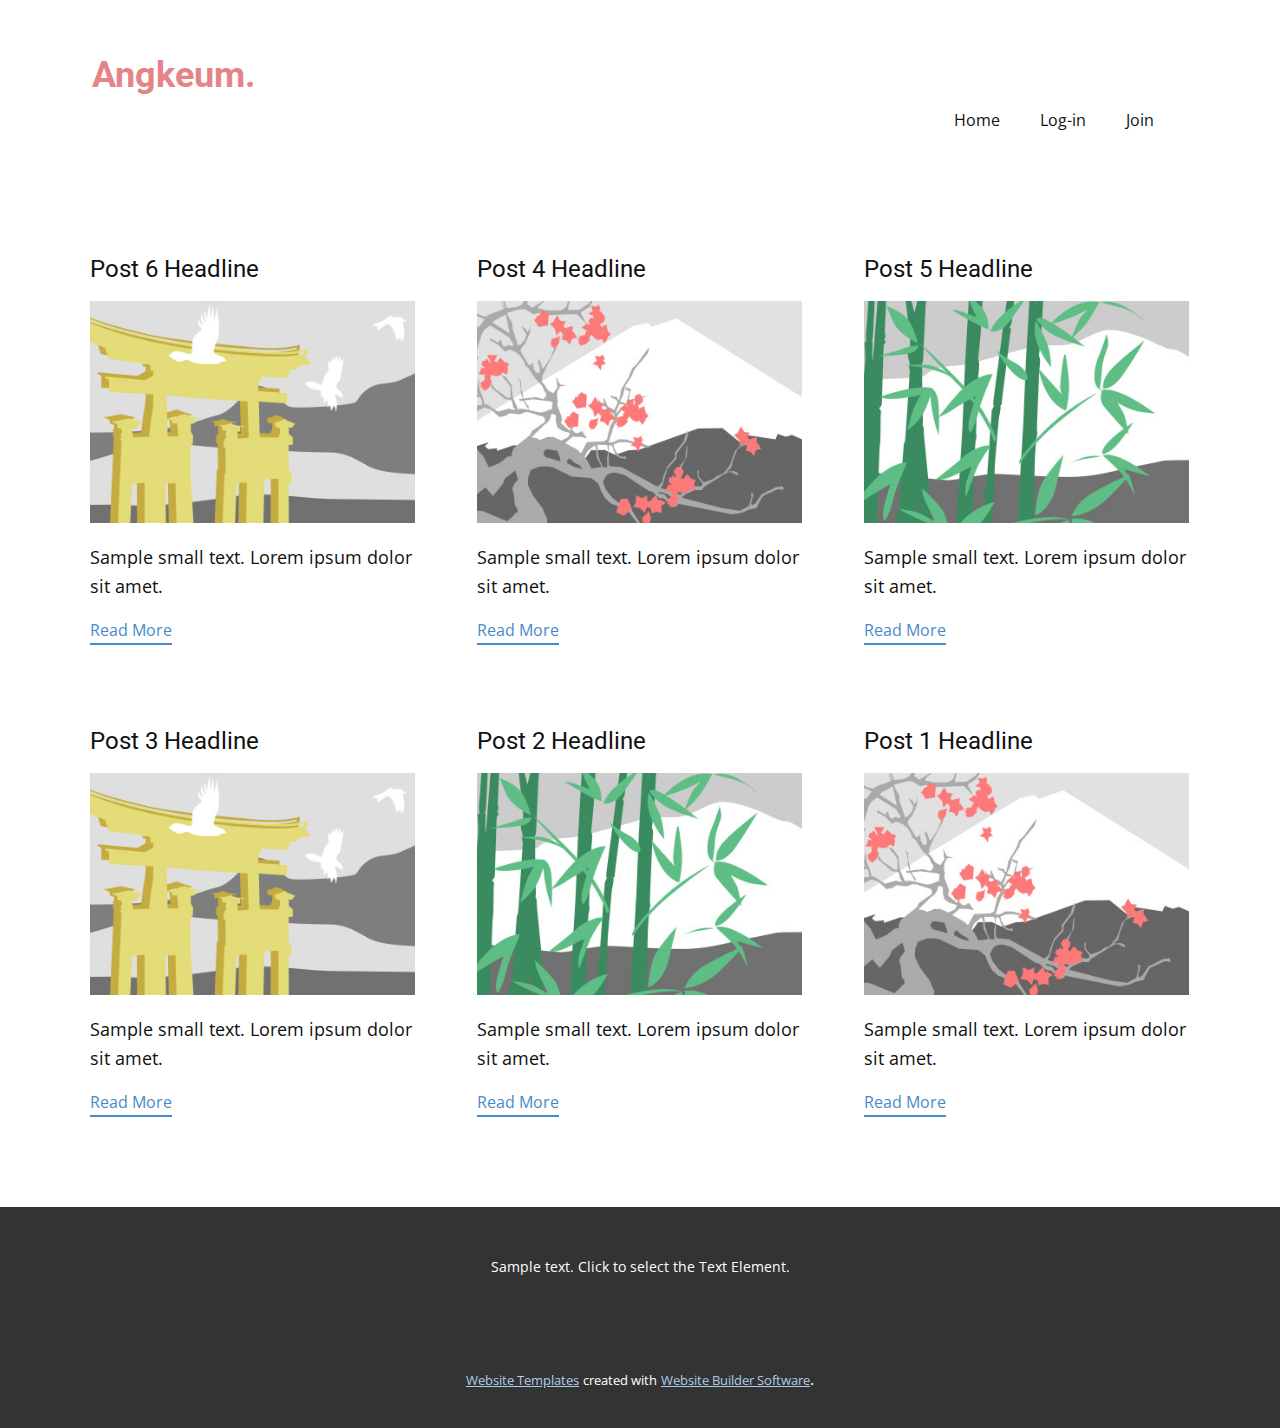
<file: src/main/webapp/blog/blog.html>
<!DOCTYPE html>
<html style="font-size: 16px;" lang="en"><head>
    <meta name="viewport" content="width=device-width, initial-scale=1.0">
    <meta charset="utf-8">
    <meta name="keywords" content="">
    <meta name="description" content="">
    <title>Blog Template</title>
    <link rel="stylesheet" href="../nicepage.css" media="screen">
<link rel="stylesheet" href="../Blog-Template.css" media="screen">
    <script class="u-script" type="text/javascript" src="../jquery.js" defer=""></script>
    <script class="u-script" type="text/javascript" src="../nicepage.js" defer=""></script>
    <meta name="generator" content="Nicepage 5.14.1, nicepage.com">
    <link id="u-theme-google-font" rel="stylesheet" href="https://fonts.googleapis.com/css?family=Roboto:100,100i,300,300i,400,400i,500,500i,700,700i,900,900i|Open+Sans:300,300i,400,400i,500,500i,600,600i,700,700i,800,800i">
    
    
    
    <script type="application/ld+json">{
		"@context": "http://schema.org",
		"@type": "Organization",
		"name": ""
}</script>
    <meta name="theme-color" content="#478ac9">
  <meta data-intl-tel-input-cdn-path="intlTelInput/"></head>
  <body class="u-body u-xl-mode" data-lang="en"><header class="u-clearfix u-header u-header" id="sec-b4b7"><div class="u-clearfix u-sheet u-sheet-1">
        <h3 class="u-text u-text-default u-text-palette-2-light-1 u-text-1">Angkeum.<span style="font-weight: 700;"></span>
        </h3>
        <nav class="u-menu u-menu-one-level u-offcanvas u-menu-1" data-responsive-from="MD">
          <div class="menu-collapse" style="font-size: 1rem; letter-spacing: 0px; font-weight: 700;">
            <a class="u-button-style u-custom-active-border-color u-custom-border u-custom-border-color u-custom-borders u-custom-hover-border-color u-custom-left-right-menu-spacing u-custom-padding-bottom u-custom-text-active-color u-custom-text-color u-custom-text-decoration u-custom-text-hover-color u-custom-top-bottom-menu-spacing u-nav-link u-text-active-palette-1-base u-text-hover-palette-2-base" href="#">
              <svg class="u-svg-link" viewBox="0 0 24 24"><use xmlns:xlink="http://www.w3.org/1999/xlink" xlink:href="#menu-hamburger"></use></svg>
              <svg class="u-svg-content" version="1.1" id="menu-hamburger" viewBox="0 0 16 16" x="0px" y="0px" xmlns:xlink="http://www.w3.org/1999/xlink" xmlns="http://www.w3.org/2000/svg"><g><rect y="1" width="16" height="2"></rect><rect y="7" width="16" height="2"></rect><rect y="13" width="16" height="2"></rect>
</g></svg>
            </a>
          </div>
          <div class="u-custom-menu u-nav-container">
            <ul class="u-nav u-unstyled u-nav-1"><li class="u-nav-item"><a class="u-button-style u-nav-link u-text-active-palette-2-base u-text-hover-palette-2-light-2" href="../Home.html" style="padding: 10px 20px;">Home</a>
</li><li class="u-nav-item"><a class="u-button-style u-nav-link u-text-active-palette-2-base u-text-hover-palette-2-light-2" href="../About.html" style="padding: 10px 20px;">Log-in</a>
</li><li class="u-nav-item"><a class="u-button-style u-nav-link u-text-active-palette-2-base u-text-hover-palette-2-light-2" href="../Contact.html" style="padding: 10px 20px;">Join</a>
</li></ul>
          </div>
          <div class="u-custom-menu u-nav-container-collapse">
            <div class="u-black u-container-style u-inner-container-layout u-opacity u-opacity-95 u-sidenav">
              <div class="u-inner-container-layout u-sidenav-overflow">
                <div class="u-menu-close"></div>
                <ul class="u-align-center u-nav u-popupmenu-items u-unstyled u-nav-2"><li class="u-nav-item"><a class="u-button-style u-nav-link" href="../Home.html">Home</a>
</li><li class="u-nav-item"><a class="u-button-style u-nav-link" href="../About.html">Log-in</a>
</li><li class="u-nav-item"><a class="u-button-style u-nav-link" href="../Contact.html">Join</a>
</li></ul>
              </div>
            </div>
            <div class="u-black u-menu-overlay u-opacity u-opacity-70"></div>
          </div>
        </nav>
      </div></header>
    <section class="u-clearfix u-section-1" id="sec-c636">
      <div class="u-clearfix u-sheet u-valign-middle u-sheet-1"><!--blog--><!--blog_options_json--><!--{"type":"Recent","source":"","tags":"","count":""}--><!--/blog_options_json-->
        <div class="u-blog u-expanded-width u-repeater u-repeater-1"><!--blog_post-->
          <div class="u-blog-post u-container-style u-repeater-item u-white u-repeater-item-1">
            <div class="u-container-layout u-similar-container u-valign-top u-container-layout-1"><!--blog_post_header-->
              <h4 class="u-blog-control u-text u-text-1">
                <a class="u-post-header-link" href="../blog/post-5.html">Post 6 Headline</a>
              </h4><!--/blog_post_header--><!--blog_post_image-->
              <a class="u-post-header-link" href="../blog/post-5.html"><img alt="" class="u-blog-control u-expanded-width u-image u-image-default u-image-1" src="../images/8ad73f3c.jpeg"></a><!--/blog_post_image--><!--blog_post_content-->
              <div class="u-blog-control u-post-content u-text u-text-2 fr-view">Sample small text. Lorem ipsum dolor sit amet.</div><!--/blog_post_content--><!--blog_post_readmore-->
              <a href="../blog/post-5.html" class="u-blog-control u-border-2 u-border-palette-1-base u-btn u-btn-rectangle u-button-style u-none u-btn-1"><!--blog_post_readmore_content--><!--options_json--><!--{"content":"","defaultValue":"Read More"}--><!--/options_json-->Read More<!--/blog_post_readmore_content--></a><!--/blog_post_readmore-->
            </div>
          </div><div class="u-blog-post u-container-style u-repeater-item u-video-cover u-white">
            <div class="u-container-layout u-similar-container u-valign-top u-container-layout-2"><!--blog_post_header-->
              <h4 class="u-blog-control u-text u-text-3">
                <a class="u-post-header-link" href="../blog/post-3.html">Post 4 Headline</a>
              </h4><!--/blog_post_header--><!--blog_post_image-->
              <a class="u-post-header-link" href="../blog/post-3.html"><img alt="" class="u-blog-control u-expanded-width u-image u-image-default u-image-2" src="../images/0fd3416c.jpeg"></a><!--/blog_post_image--><!--blog_post_content-->
              <div class="u-blog-control u-post-content u-text u-text-4 fr-view">Sample small text. Lorem ipsum dolor sit amet.</div><!--/blog_post_content--><!--blog_post_readmore-->
              <a href="../blog/post-3.html" class="u-blog-control u-border-2 u-border-palette-1-base u-btn u-btn-rectangle u-button-style u-none u-btn-2"><!--blog_post_readmore_content--><!--options_json--><!--{"content":"","defaultValue":"Read More"}--><!--/options_json-->Read More<!--/blog_post_readmore_content--></a><!--/blog_post_readmore-->
            </div>
          </div><div class="u-blog-post u-container-style u-repeater-item u-video-cover u-white">
            <div class="u-container-layout u-similar-container u-valign-top u-container-layout-3"><!--blog_post_header-->
              <h4 class="u-blog-control u-text u-text-5">
                <a class="u-post-header-link" href="../blog/post-4.html">Post 5 Headline</a>
              </h4><!--/blog_post_header--><!--blog_post_image-->
              <a class="u-post-header-link" href="../blog/post-4.html"><img alt="" class="u-blog-control u-expanded-width u-image u-image-default u-image-3" src="../images/68f64b9d.jpeg"></a><!--/blog_post_image--><!--blog_post_content-->
              <div class="u-blog-control u-post-content u-text u-text-6 fr-view">Sample small text. Lorem ipsum dolor sit amet.</div><!--/blog_post_content--><!--blog_post_readmore-->
              <a href="../blog/post-4.html" class="u-blog-control u-border-2 u-border-palette-1-base u-btn u-btn-rectangle u-button-style u-none u-btn-3"><!--blog_post_readmore_content--><!--options_json--><!--{"content":"","defaultValue":"Read More"}--><!--/options_json-->Read More<!--/blog_post_readmore_content--></a><!--/blog_post_readmore-->
            </div>
          </div><div class="u-blog-post u-container-style u-repeater-item u-white u-repeater-item-1">
            <div class="u-container-layout u-similar-container u-valign-top u-container-layout-1"><!--blog_post_header-->
              <h4 class="u-blog-control u-text u-text-1">
                <a class="u-post-header-link" href="../blog/post-2.html">Post 3 Headline</a>
              </h4><!--/blog_post_header--><!--blog_post_image-->
              <a class="u-post-header-link" href="../blog/post-2.html"><img alt="" class="u-blog-control u-expanded-width u-image u-image-default u-image-1" src="../images/8ad73f3c.jpeg"></a><!--/blog_post_image--><!--blog_post_content-->
              <div class="u-blog-control u-post-content u-text u-text-2 fr-view">Sample small text. Lorem ipsum dolor sit amet.</div><!--/blog_post_content--><!--blog_post_readmore-->
              <a href="../blog/post-2.html" class="u-blog-control u-border-2 u-border-palette-1-base u-btn u-btn-rectangle u-button-style u-none u-btn-1"><!--blog_post_readmore_content--><!--options_json--><!--{"content":"","defaultValue":"Read More"}--><!--/options_json-->Read More<!--/blog_post_readmore_content--></a><!--/blog_post_readmore-->
            </div>
          </div><div class="u-blog-post u-container-style u-repeater-item u-video-cover u-white">
            <div class="u-container-layout u-similar-container u-valign-top u-container-layout-2"><!--blog_post_header-->
              <h4 class="u-blog-control u-text u-text-3">
                <a class="u-post-header-link" href="../blog/post-1.html">Post 2 Headline</a>
              </h4><!--/blog_post_header--><!--blog_post_image-->
              <a class="u-post-header-link" href="../blog/post-1.html"><img alt="" class="u-blog-control u-expanded-width u-image u-image-default u-image-2" src="../images/68f64b9d.jpeg"></a><!--/blog_post_image--><!--blog_post_content-->
              <div class="u-blog-control u-post-content u-text u-text-4 fr-view">Sample small text. Lorem ipsum dolor sit amet.</div><!--/blog_post_content--><!--blog_post_readmore-->
              <a href="../blog/post-1.html" class="u-blog-control u-border-2 u-border-palette-1-base u-btn u-btn-rectangle u-button-style u-none u-btn-2"><!--blog_post_readmore_content--><!--options_json--><!--{"content":"","defaultValue":"Read More"}--><!--/options_json-->Read More<!--/blog_post_readmore_content--></a><!--/blog_post_readmore-->
            </div>
          </div><div class="u-blog-post u-container-style u-repeater-item u-video-cover u-white">
            <div class="u-container-layout u-similar-container u-valign-top u-container-layout-3"><!--blog_post_header-->
              <h4 class="u-blog-control u-text u-text-5">
                <a class="u-post-header-link" href="../blog/post.html">Post 1 Headline</a>
              </h4><!--/blog_post_header--><!--blog_post_image-->
              <a class="u-post-header-link" href="../blog/post.html"><img alt="" class="u-blog-control u-expanded-width u-image u-image-default u-image-3" src="../images/0fd3416c.jpeg"></a><!--/blog_post_image--><!--blog_post_content-->
              <div class="u-blog-control u-post-content u-text u-text-6 fr-view">Sample small text. Lorem ipsum dolor sit amet.</div><!--/blog_post_content--><!--blog_post_readmore-->
              <a href="../blog/post.html" class="u-blog-control u-border-2 u-border-palette-1-base u-btn u-btn-rectangle u-button-style u-none u-btn-3"><!--blog_post_readmore_content--><!--options_json--><!--{"content":"","defaultValue":"Read More"}--><!--/options_json-->Read More<!--/blog_post_readmore_content--></a><!--/blog_post_readmore-->
            </div>
          </div><!--/blog_post--><!--blog_post-->
          <!--/blog_post--><!--blog_post-->
          <!--/blog_post-->
        </div><!--/blog-->
      </div>
    </section>
    
    
    
    <footer class="u-align-center u-clearfix u-footer u-grey-80 u-footer" id="sec-ba0e"><div class="u-clearfix u-sheet u-sheet-1">
        <p class="u-small-text u-text u-text-variant u-text-1">Sample text. Click to select the Text Element.</p>
      </div></footer>
    <section class="u-backlink u-clearfix u-grey-80">
      <a class="u-link" href="https://nicepage.com/website-templates" target="_blank">
        <span>Website Templates</span>
      </a>
      <p class="u-text">
        <span>created with</span>
      </p>
      <a class="u-link" href="" target="_blank">
        <span>Website Builder Software</span>
      </a>. 
    </section>
  
</body></html>
</file>
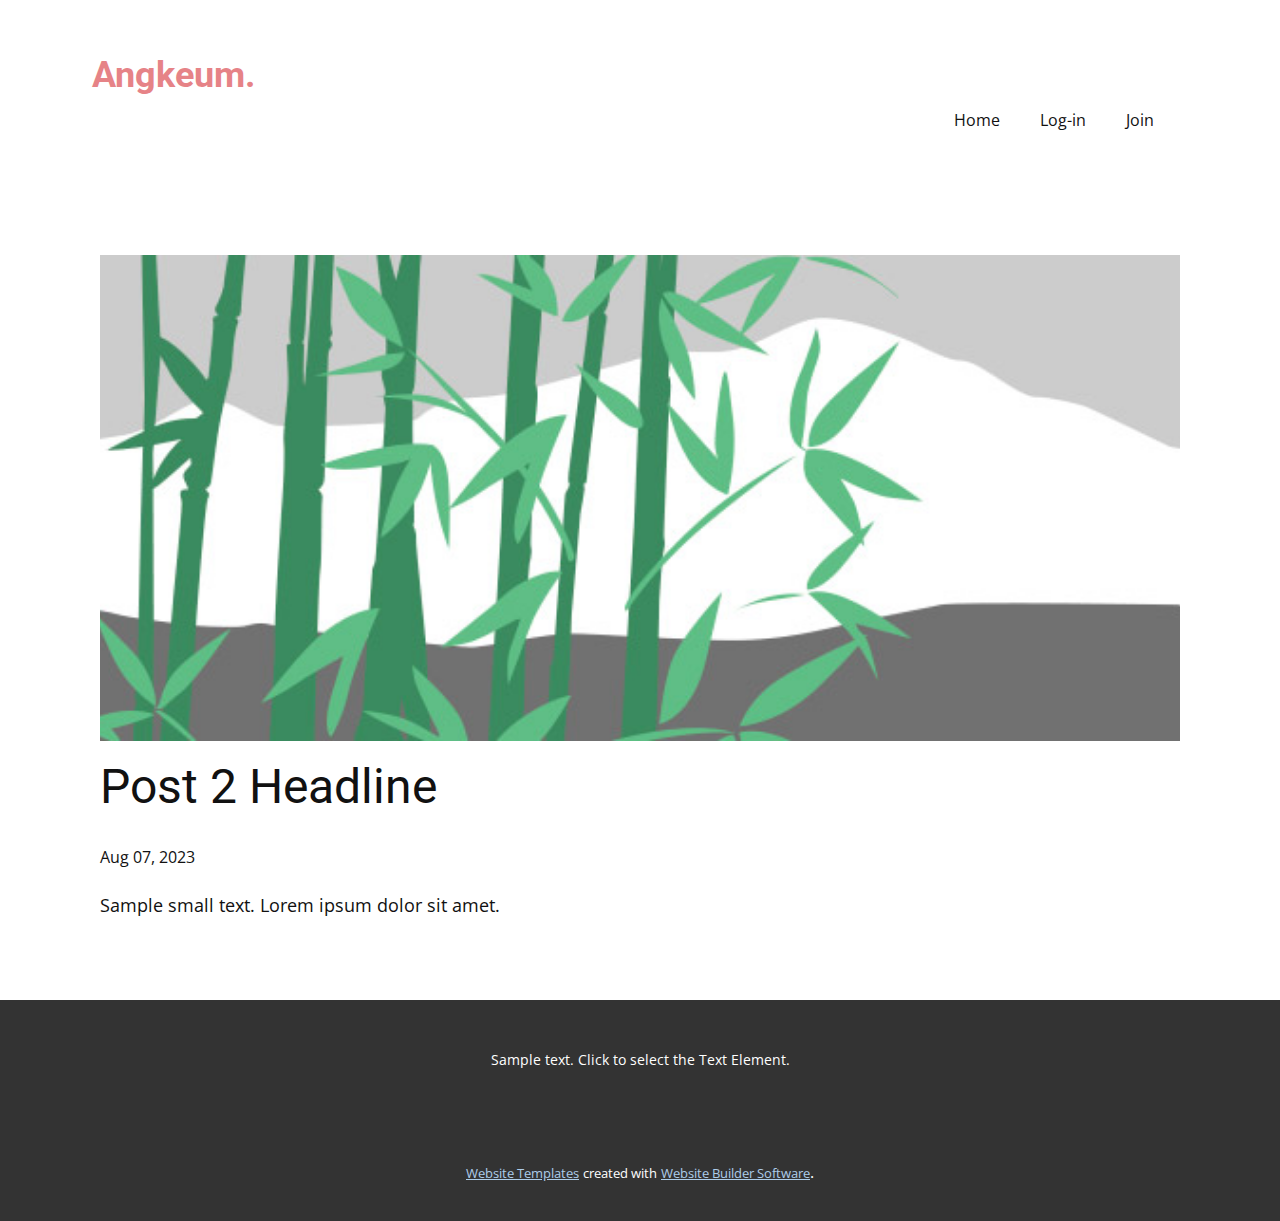
<file: src/main/webapp/blog/post-1.html>
<!DOCTYPE html>
<html style="font-size: 16px;" lang="en"><head>
    <meta name="viewport" content="width=device-width, initial-scale=1.0">
    <meta charset="utf-8">
    <meta name="keywords" content="Post 1 Headline">
    <meta name="description" content="">
    <title>Post 2 Headline</title>
    <link rel="stylesheet" href="../nicepage.css" media="screen">
<link rel="stylesheet" href="../Post-Template.css" media="screen">
    <script class="u-script" type="text/javascript" src="../jquery.js" defer=""></script>
    <script class="u-script" type="text/javascript" src="../nicepage.js" defer=""></script>
    <meta name="generator" content="Nicepage 5.14.1, nicepage.com">
    <link id="u-theme-google-font" rel="stylesheet" href="https://fonts.googleapis.com/css?family=Roboto:100,100i,300,300i,400,400i,500,500i,700,700i,900,900i|Open+Sans:300,300i,400,400i,500,500i,600,600i,700,700i,800,800i">
    
    
    
    <script type="application/ld+json">{
		"@context": "http://schema.org",
		"@type": "Organization",
		"name": ""
}</script>
    <meta name="theme-color" content="#478ac9">
  <meta data-intl-tel-input-cdn-path="intlTelInput/"></head>
  <body class="u-body u-xl-mode" data-lang="en"><header class="u-clearfix u-header u-header" id="sec-b4b7"><div class="u-clearfix u-sheet u-sheet-1">
        <h3 class="u-text u-text-default u-text-palette-2-light-1 u-text-1">Angkeum.<span style="font-weight: 700;"></span>
        </h3>
        <nav class="u-menu u-menu-one-level u-offcanvas u-menu-1" data-responsive-from="MD">
          <div class="menu-collapse" style="font-size: 1rem; letter-spacing: 0px; font-weight: 700;">
            <a class="u-button-style u-custom-active-border-color u-custom-border u-custom-border-color u-custom-borders u-custom-hover-border-color u-custom-left-right-menu-spacing u-custom-padding-bottom u-custom-text-active-color u-custom-text-color u-custom-text-decoration u-custom-text-hover-color u-custom-top-bottom-menu-spacing u-nav-link u-text-active-palette-1-base u-text-hover-palette-2-base" href="#">
              <svg class="u-svg-link" viewBox="0 0 24 24"><use xmlns:xlink="http://www.w3.org/1999/xlink" xlink:href="#menu-hamburger"></use></svg>
              <svg class="u-svg-content" version="1.1" id="menu-hamburger" viewBox="0 0 16 16" x="0px" y="0px" xmlns:xlink="http://www.w3.org/1999/xlink" xmlns="http://www.w3.org/2000/svg"><g><rect y="1" width="16" height="2"></rect><rect y="7" width="16" height="2"></rect><rect y="13" width="16" height="2"></rect>
</g></svg>
            </a>
          </div>
          <div class="u-custom-menu u-nav-container">
            <ul class="u-nav u-unstyled u-nav-1"><li class="u-nav-item"><a class="u-button-style u-nav-link u-text-active-palette-2-base u-text-hover-palette-2-light-2" href="../Home.html" style="padding: 10px 20px;">Home</a>
</li><li class="u-nav-item"><a class="u-button-style u-nav-link u-text-active-palette-2-base u-text-hover-palette-2-light-2" href="../About.html" style="padding: 10px 20px;">Log-in</a>
</li><li class="u-nav-item"><a class="u-button-style u-nav-link u-text-active-palette-2-base u-text-hover-palette-2-light-2" href="../Contact.html" style="padding: 10px 20px;">Join</a>
</li></ul>
          </div>
          <div class="u-custom-menu u-nav-container-collapse">
            <div class="u-black u-container-style u-inner-container-layout u-opacity u-opacity-95 u-sidenav">
              <div class="u-inner-container-layout u-sidenav-overflow">
                <div class="u-menu-close"></div>
                <ul class="u-align-center u-nav u-popupmenu-items u-unstyled u-nav-2"><li class="u-nav-item"><a class="u-button-style u-nav-link" href="../Home.html">Home</a>
</li><li class="u-nav-item"><a class="u-button-style u-nav-link" href="../About.html">Log-in</a>
</li><li class="u-nav-item"><a class="u-button-style u-nav-link" href="../Contact.html">Join</a>
</li></ul>
              </div>
            </div>
            <div class="u-black u-menu-overlay u-opacity u-opacity-70"></div>
          </div>
        </nav>
      </div></header>
    <section class="u-align-center u-clearfix u-section-1" id="sec-1a2f">
      <div class="u-clearfix u-sheet u-valign-middle-md u-valign-middle-sm u-valign-middle-xs u-sheet-1"><!--post_details--><!--post_details_options_json--><!--{"source":""}--><!--/post_details_options_json--><!--blog_post-->
        <div class="u-container-style u-expanded-width u-post-details u-post-details-1">
          <div class="u-container-layout u-valign-middle u-container-layout-1"><!--blog_post_image-->
            <img alt="" class="u-blog-control u-expanded-width u-image u-image-default u-image-1" src="../images/68f64b9d.jpeg"><!--/blog_post_image--><!--blog_post_header-->
            <h2 class="u-blog-control u-text u-text-1">Post 2 Headline</h2><!--/blog_post_header--><!--blog_post_metadata-->
            <div class="u-blog-control u-metadata u-metadata-1"><!--blog_post_metadata_date-->
              <span class="u-meta-date u-meta-icon">Aug 07, 2023</span><!--/blog_post_metadata_date--><!--blog_post_metadata_category-->
              <!--/blog_post_metadata_category--><!--blog_post_metadata_comments-->
              <!--/blog_post_metadata_comments-->
            </div><!--/blog_post_metadata--><!--blog_post_content-->
            <div class="u-align-justify u-blog-control u-post-content u-text u-text-2 fr-view">
  Sample small text. Lorem ipsum dolor sit amet.
  </div><!--/blog_post_content-->
          </div>
        </div><!--/blog_post--><!--/post_details-->
      </div>
    </section>
    
    
    
    <footer class="u-align-center u-clearfix u-footer u-grey-80 u-footer" id="sec-ba0e"><div class="u-clearfix u-sheet u-sheet-1">
        <p class="u-small-text u-text u-text-variant u-text-1">Sample text. Click to select the Text Element.</p>
      </div></footer>
    <section class="u-backlink u-clearfix u-grey-80">
      <a class="u-link" href="https://nicepage.com/website-templates" target="_blank">
        <span>Website Templates</span>
      </a>
      <p class="u-text">
        <span>created with</span>
      </p>
      <a class="u-link" href="" target="_blank">
        <span>Website Builder Software</span>
      </a>. 
    </section>
  
</body></html>
</file>
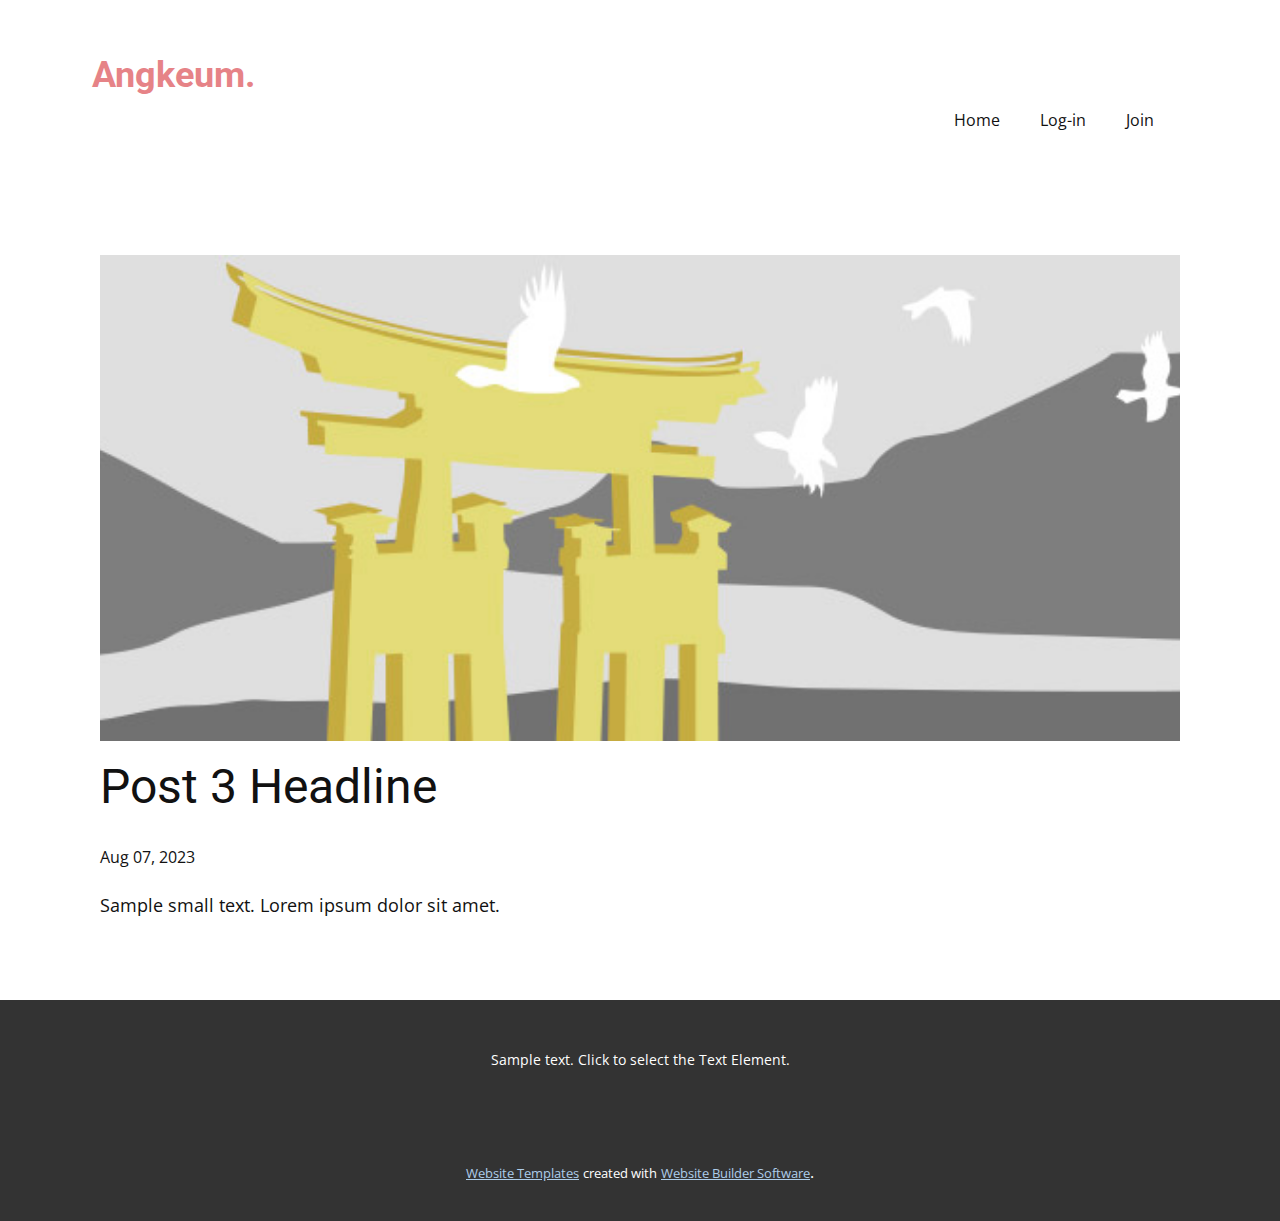
<file: src/main/webapp/blog/post-2.html>
<!DOCTYPE html>
<html style="font-size: 16px;" lang="en"><head>
    <meta name="viewport" content="width=device-width, initial-scale=1.0">
    <meta charset="utf-8">
    <meta name="keywords" content="Post 1 Headline">
    <meta name="description" content="">
    <title>Post 3 Headline</title>
    <link rel="stylesheet" href="../nicepage.css" media="screen">
<link rel="stylesheet" href="../Post-Template.css" media="screen">
    <script class="u-script" type="text/javascript" src="../jquery.js" defer=""></script>
    <script class="u-script" type="text/javascript" src="../nicepage.js" defer=""></script>
    <meta name="generator" content="Nicepage 5.14.1, nicepage.com">
    <link id="u-theme-google-font" rel="stylesheet" href="https://fonts.googleapis.com/css?family=Roboto:100,100i,300,300i,400,400i,500,500i,700,700i,900,900i|Open+Sans:300,300i,400,400i,500,500i,600,600i,700,700i,800,800i">
    
    
    
    <script type="application/ld+json">{
		"@context": "http://schema.org",
		"@type": "Organization",
		"name": ""
}</script>
    <meta name="theme-color" content="#478ac9">
  <meta data-intl-tel-input-cdn-path="intlTelInput/"></head>
  <body class="u-body u-xl-mode" data-lang="en"><header class="u-clearfix u-header u-header" id="sec-b4b7"><div class="u-clearfix u-sheet u-sheet-1">
        <h3 class="u-text u-text-default u-text-palette-2-light-1 u-text-1">Angkeum.<span style="font-weight: 700;"></span>
        </h3>
        <nav class="u-menu u-menu-one-level u-offcanvas u-menu-1" data-responsive-from="MD">
          <div class="menu-collapse" style="font-size: 1rem; letter-spacing: 0px; font-weight: 700;">
            <a class="u-button-style u-custom-active-border-color u-custom-border u-custom-border-color u-custom-borders u-custom-hover-border-color u-custom-left-right-menu-spacing u-custom-padding-bottom u-custom-text-active-color u-custom-text-color u-custom-text-decoration u-custom-text-hover-color u-custom-top-bottom-menu-spacing u-nav-link u-text-active-palette-1-base u-text-hover-palette-2-base" href="#">
              <svg class="u-svg-link" viewBox="0 0 24 24"><use xmlns:xlink="http://www.w3.org/1999/xlink" xlink:href="#menu-hamburger"></use></svg>
              <svg class="u-svg-content" version="1.1" id="menu-hamburger" viewBox="0 0 16 16" x="0px" y="0px" xmlns:xlink="http://www.w3.org/1999/xlink" xmlns="http://www.w3.org/2000/svg"><g><rect y="1" width="16" height="2"></rect><rect y="7" width="16" height="2"></rect><rect y="13" width="16" height="2"></rect>
</g></svg>
            </a>
          </div>
          <div class="u-custom-menu u-nav-container">
            <ul class="u-nav u-unstyled u-nav-1"><li class="u-nav-item"><a class="u-button-style u-nav-link u-text-active-palette-2-base u-text-hover-palette-2-light-2" href="../Home.html" style="padding: 10px 20px;">Home</a>
</li><li class="u-nav-item"><a class="u-button-style u-nav-link u-text-active-palette-2-base u-text-hover-palette-2-light-2" href="../About.html" style="padding: 10px 20px;">Log-in</a>
</li><li class="u-nav-item"><a class="u-button-style u-nav-link u-text-active-palette-2-base u-text-hover-palette-2-light-2" href="../Contact.html" style="padding: 10px 20px;">Join</a>
</li></ul>
          </div>
          <div class="u-custom-menu u-nav-container-collapse">
            <div class="u-black u-container-style u-inner-container-layout u-opacity u-opacity-95 u-sidenav">
              <div class="u-inner-container-layout u-sidenav-overflow">
                <div class="u-menu-close"></div>
                <ul class="u-align-center u-nav u-popupmenu-items u-unstyled u-nav-2"><li class="u-nav-item"><a class="u-button-style u-nav-link" href="../Home.html">Home</a>
</li><li class="u-nav-item"><a class="u-button-style u-nav-link" href="../About.html">Log-in</a>
</li><li class="u-nav-item"><a class="u-button-style u-nav-link" href="../Contact.html">Join</a>
</li></ul>
              </div>
            </div>
            <div class="u-black u-menu-overlay u-opacity u-opacity-70"></div>
          </div>
        </nav>
      </div></header>
    <section class="u-align-center u-clearfix u-section-1" id="sec-1a2f">
      <div class="u-clearfix u-sheet u-valign-middle-md u-valign-middle-sm u-valign-middle-xs u-sheet-1"><!--post_details--><!--post_details_options_json--><!--{"source":""}--><!--/post_details_options_json--><!--blog_post-->
        <div class="u-container-style u-expanded-width u-post-details u-post-details-1">
          <div class="u-container-layout u-valign-middle u-container-layout-1"><!--blog_post_image-->
            <img alt="" class="u-blog-control u-expanded-width u-image u-image-default u-image-1" src="../images/8ad73f3c.jpeg"><!--/blog_post_image--><!--blog_post_header-->
            <h2 class="u-blog-control u-text u-text-1">Post 3 Headline</h2><!--/blog_post_header--><!--blog_post_metadata-->
            <div class="u-blog-control u-metadata u-metadata-1"><!--blog_post_metadata_date-->
              <span class="u-meta-date u-meta-icon">Aug 07, 2023</span><!--/blog_post_metadata_date--><!--blog_post_metadata_category-->
              <!--/blog_post_metadata_category--><!--blog_post_metadata_comments-->
              <!--/blog_post_metadata_comments-->
            </div><!--/blog_post_metadata--><!--blog_post_content-->
            <div class="u-align-justify u-blog-control u-post-content u-text u-text-2 fr-view">
  Sample small text. Lorem ipsum dolor sit amet.
  </div><!--/blog_post_content-->
          </div>
        </div><!--/blog_post--><!--/post_details-->
      </div>
    </section>
    
    
    
    <footer class="u-align-center u-clearfix u-footer u-grey-80 u-footer" id="sec-ba0e"><div class="u-clearfix u-sheet u-sheet-1">
        <p class="u-small-text u-text u-text-variant u-text-1">Sample text. Click to select the Text Element.</p>
      </div></footer>
    <section class="u-backlink u-clearfix u-grey-80">
      <a class="u-link" href="https://nicepage.com/website-templates" target="_blank">
        <span>Website Templates</span>
      </a>
      <p class="u-text">
        <span>created with</span>
      </p>
      <a class="u-link" href="" target="_blank">
        <span>Website Builder Software</span>
      </a>. 
    </section>
  
</body></html>
</file>
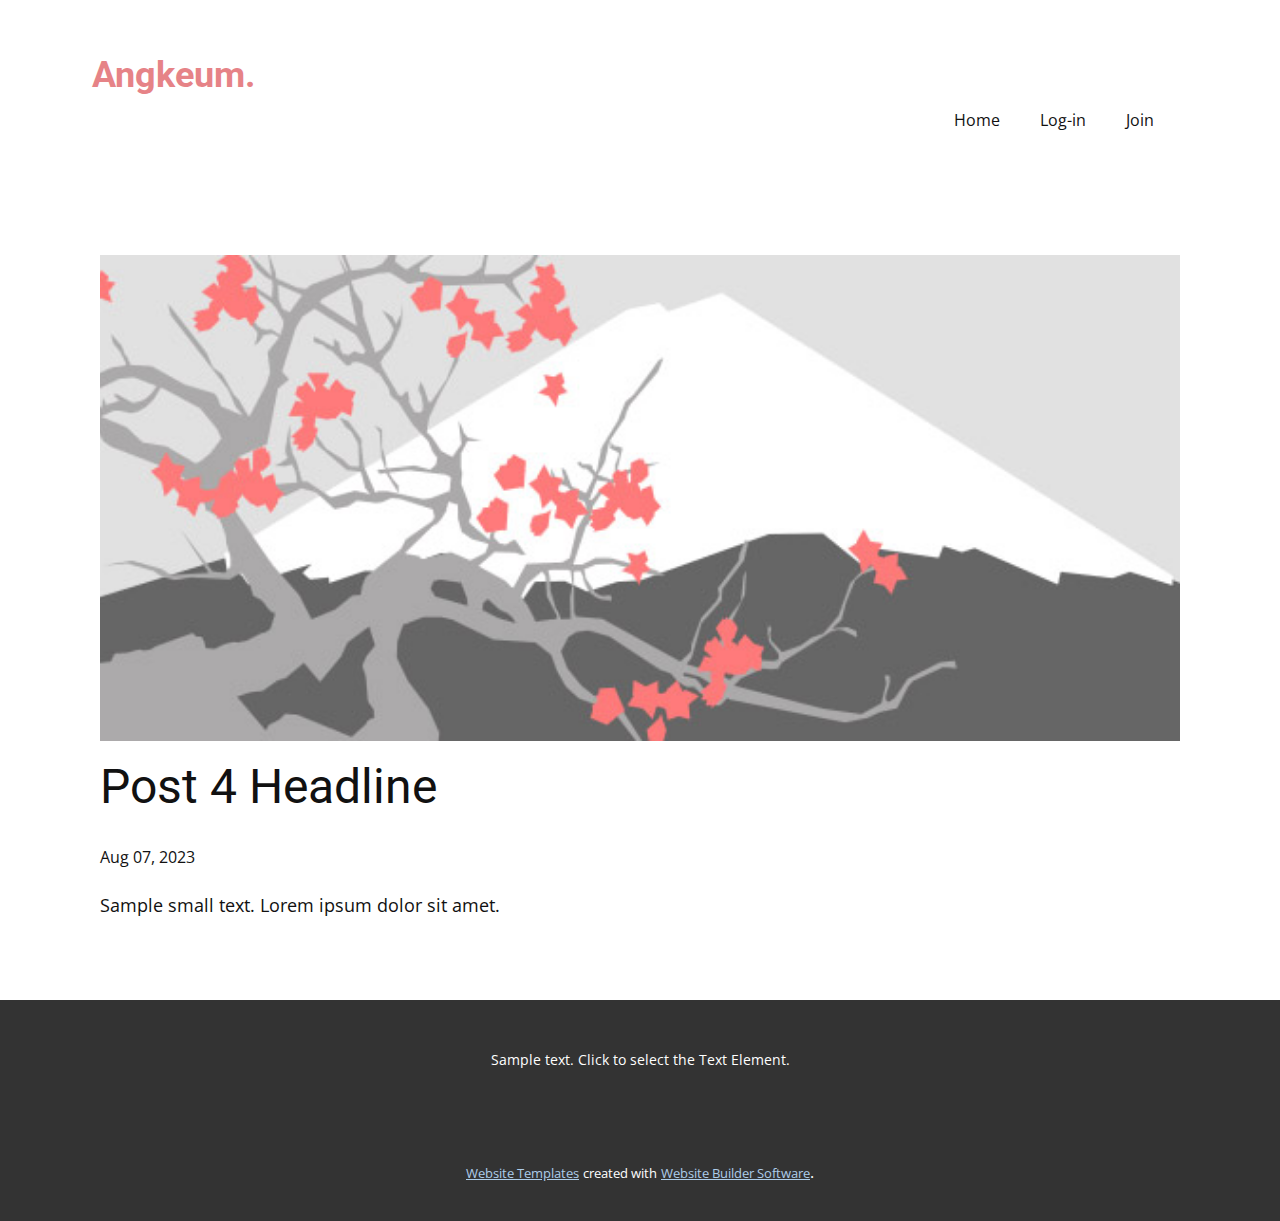
<file: src/main/webapp/blog/post-3.html>
<!DOCTYPE html>
<html style="font-size: 16px;" lang="en"><head>
    <meta name="viewport" content="width=device-width, initial-scale=1.0">
    <meta charset="utf-8">
    <meta name="keywords" content="Post 1 Headline">
    <meta name="description" content="">
    <title>Post 4 Headline</title>
    <link rel="stylesheet" href="../nicepage.css" media="screen">
<link rel="stylesheet" href="../Post-Template.css" media="screen">
    <script class="u-script" type="text/javascript" src="../jquery.js" defer=""></script>
    <script class="u-script" type="text/javascript" src="../nicepage.js" defer=""></script>
    <meta name="generator" content="Nicepage 5.14.1, nicepage.com">
    <link id="u-theme-google-font" rel="stylesheet" href="https://fonts.googleapis.com/css?family=Roboto:100,100i,300,300i,400,400i,500,500i,700,700i,900,900i|Open+Sans:300,300i,400,400i,500,500i,600,600i,700,700i,800,800i">
    
    
    
    <script type="application/ld+json">{
		"@context": "http://schema.org",
		"@type": "Organization",
		"name": ""
}</script>
    <meta name="theme-color" content="#478ac9">
  <meta data-intl-tel-input-cdn-path="intlTelInput/"></head>
  <body class="u-body u-xl-mode" data-lang="en"><header class="u-clearfix u-header u-header" id="sec-b4b7"><div class="u-clearfix u-sheet u-sheet-1">
        <h3 class="u-text u-text-default u-text-palette-2-light-1 u-text-1">Angkeum.<span style="font-weight: 700;"></span>
        </h3>
        <nav class="u-menu u-menu-one-level u-offcanvas u-menu-1" data-responsive-from="MD">
          <div class="menu-collapse" style="font-size: 1rem; letter-spacing: 0px; font-weight: 700;">
            <a class="u-button-style u-custom-active-border-color u-custom-border u-custom-border-color u-custom-borders u-custom-hover-border-color u-custom-left-right-menu-spacing u-custom-padding-bottom u-custom-text-active-color u-custom-text-color u-custom-text-decoration u-custom-text-hover-color u-custom-top-bottom-menu-spacing u-nav-link u-text-active-palette-1-base u-text-hover-palette-2-base" href="#">
              <svg class="u-svg-link" viewBox="0 0 24 24"><use xmlns:xlink="http://www.w3.org/1999/xlink" xlink:href="#menu-hamburger"></use></svg>
              <svg class="u-svg-content" version="1.1" id="menu-hamburger" viewBox="0 0 16 16" x="0px" y="0px" xmlns:xlink="http://www.w3.org/1999/xlink" xmlns="http://www.w3.org/2000/svg"><g><rect y="1" width="16" height="2"></rect><rect y="7" width="16" height="2"></rect><rect y="13" width="16" height="2"></rect>
</g></svg>
            </a>
          </div>
          <div class="u-custom-menu u-nav-container">
            <ul class="u-nav u-unstyled u-nav-1"><li class="u-nav-item"><a class="u-button-style u-nav-link u-text-active-palette-2-base u-text-hover-palette-2-light-2" href="../Home.html" style="padding: 10px 20px;">Home</a>
</li><li class="u-nav-item"><a class="u-button-style u-nav-link u-text-active-palette-2-base u-text-hover-palette-2-light-2" href="../About.html" style="padding: 10px 20px;">Log-in</a>
</li><li class="u-nav-item"><a class="u-button-style u-nav-link u-text-active-palette-2-base u-text-hover-palette-2-light-2" href="../Contact.html" style="padding: 10px 20px;">Join</a>
</li></ul>
          </div>
          <div class="u-custom-menu u-nav-container-collapse">
            <div class="u-black u-container-style u-inner-container-layout u-opacity u-opacity-95 u-sidenav">
              <div class="u-inner-container-layout u-sidenav-overflow">
                <div class="u-menu-close"></div>
                <ul class="u-align-center u-nav u-popupmenu-items u-unstyled u-nav-2"><li class="u-nav-item"><a class="u-button-style u-nav-link" href="../Home.html">Home</a>
</li><li class="u-nav-item"><a class="u-button-style u-nav-link" href="../About.html">Log-in</a>
</li><li class="u-nav-item"><a class="u-button-style u-nav-link" href="../Contact.html">Join</a>
</li></ul>
              </div>
            </div>
            <div class="u-black u-menu-overlay u-opacity u-opacity-70"></div>
          </div>
        </nav>
      </div></header>
    <section class="u-align-center u-clearfix u-section-1" id="sec-1a2f">
      <div class="u-clearfix u-sheet u-valign-middle-md u-valign-middle-sm u-valign-middle-xs u-sheet-1"><!--post_details--><!--post_details_options_json--><!--{"source":""}--><!--/post_details_options_json--><!--blog_post-->
        <div class="u-container-style u-expanded-width u-post-details u-post-details-1">
          <div class="u-container-layout u-valign-middle u-container-layout-1"><!--blog_post_image-->
            <img alt="" class="u-blog-control u-expanded-width u-image u-image-default u-image-1" src="../images/0fd3416c.jpeg"><!--/blog_post_image--><!--blog_post_header-->
            <h2 class="u-blog-control u-text u-text-1">Post 4 Headline</h2><!--/blog_post_header--><!--blog_post_metadata-->
            <div class="u-blog-control u-metadata u-metadata-1"><!--blog_post_metadata_date-->
              <span class="u-meta-date u-meta-icon">Aug 07, 2023</span><!--/blog_post_metadata_date--><!--blog_post_metadata_category-->
              <!--/blog_post_metadata_category--><!--blog_post_metadata_comments-->
              <!--/blog_post_metadata_comments-->
            </div><!--/blog_post_metadata--><!--blog_post_content-->
            <div class="u-align-justify u-blog-control u-post-content u-text u-text-2 fr-view">
  Sample small text. Lorem ipsum dolor sit amet.
  </div><!--/blog_post_content-->
          </div>
        </div><!--/blog_post--><!--/post_details-->
      </div>
    </section>
    
    
    
    <footer class="u-align-center u-clearfix u-footer u-grey-80 u-footer" id="sec-ba0e"><div class="u-clearfix u-sheet u-sheet-1">
        <p class="u-small-text u-text u-text-variant u-text-1">Sample text. Click to select the Text Element.</p>
      </div></footer>
    <section class="u-backlink u-clearfix u-grey-80">
      <a class="u-link" href="https://nicepage.com/website-templates" target="_blank">
        <span>Website Templates</span>
      </a>
      <p class="u-text">
        <span>created with</span>
      </p>
      <a class="u-link" href="" target="_blank">
        <span>Website Builder Software</span>
      </a>. 
    </section>
  
</body></html>
</file>
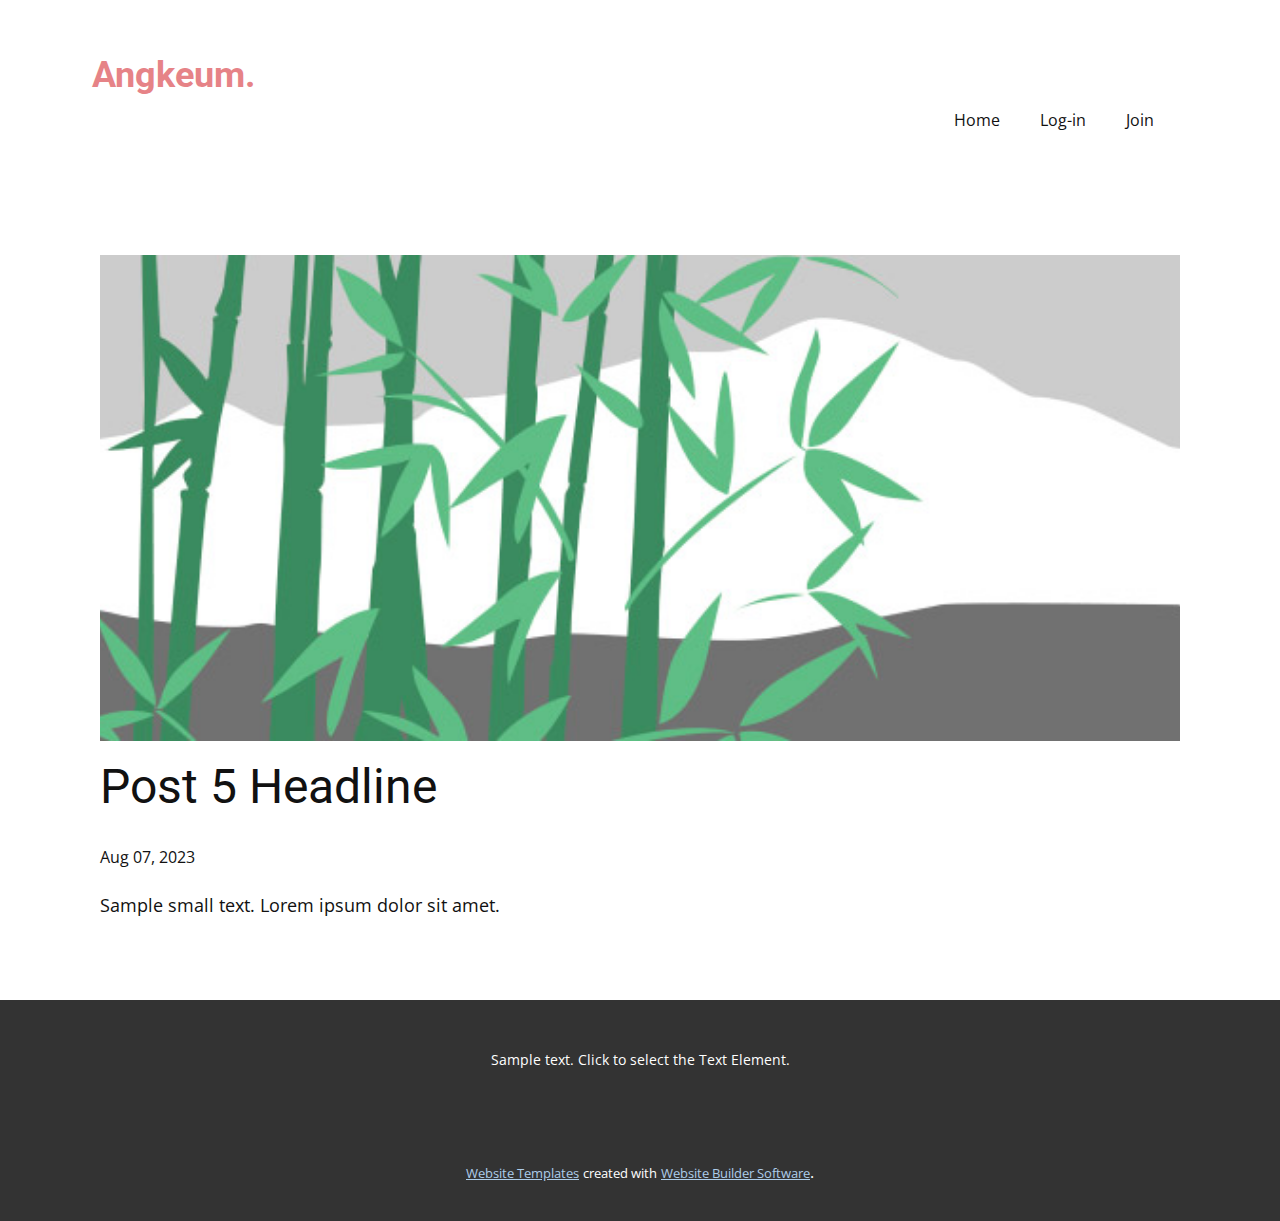
<file: src/main/webapp/blog/post-4.html>
<!DOCTYPE html>
<html style="font-size: 16px;" lang="en"><head>
    <meta name="viewport" content="width=device-width, initial-scale=1.0">
    <meta charset="utf-8">
    <meta name="keywords" content="Post 1 Headline">
    <meta name="description" content="">
    <title>Post 5 Headline</title>
    <link rel="stylesheet" href="../nicepage.css" media="screen">
<link rel="stylesheet" href="../Post-Template.css" media="screen">
    <script class="u-script" type="text/javascript" src="../jquery.js" defer=""></script>
    <script class="u-script" type="text/javascript" src="../nicepage.js" defer=""></script>
    <meta name="generator" content="Nicepage 5.14.1, nicepage.com">
    <link id="u-theme-google-font" rel="stylesheet" href="https://fonts.googleapis.com/css?family=Roboto:100,100i,300,300i,400,400i,500,500i,700,700i,900,900i|Open+Sans:300,300i,400,400i,500,500i,600,600i,700,700i,800,800i">
    
    
    
    <script type="application/ld+json">{
		"@context": "http://schema.org",
		"@type": "Organization",
		"name": ""
}</script>
    <meta name="theme-color" content="#478ac9">
  <meta data-intl-tel-input-cdn-path="intlTelInput/"></head>
  <body class="u-body u-xl-mode" data-lang="en"><header class="u-clearfix u-header u-header" id="sec-b4b7"><div class="u-clearfix u-sheet u-sheet-1">
        <h3 class="u-text u-text-default u-text-palette-2-light-1 u-text-1">Angkeum.<span style="font-weight: 700;"></span>
        </h3>
        <nav class="u-menu u-menu-one-level u-offcanvas u-menu-1" data-responsive-from="MD">
          <div class="menu-collapse" style="font-size: 1rem; letter-spacing: 0px; font-weight: 700;">
            <a class="u-button-style u-custom-active-border-color u-custom-border u-custom-border-color u-custom-borders u-custom-hover-border-color u-custom-left-right-menu-spacing u-custom-padding-bottom u-custom-text-active-color u-custom-text-color u-custom-text-decoration u-custom-text-hover-color u-custom-top-bottom-menu-spacing u-nav-link u-text-active-palette-1-base u-text-hover-palette-2-base" href="#">
              <svg class="u-svg-link" viewBox="0 0 24 24"><use xmlns:xlink="http://www.w3.org/1999/xlink" xlink:href="#menu-hamburger"></use></svg>
              <svg class="u-svg-content" version="1.1" id="menu-hamburger" viewBox="0 0 16 16" x="0px" y="0px" xmlns:xlink="http://www.w3.org/1999/xlink" xmlns="http://www.w3.org/2000/svg"><g><rect y="1" width="16" height="2"></rect><rect y="7" width="16" height="2"></rect><rect y="13" width="16" height="2"></rect>
</g></svg>
            </a>
          </div>
          <div class="u-custom-menu u-nav-container">
            <ul class="u-nav u-unstyled u-nav-1"><li class="u-nav-item"><a class="u-button-style u-nav-link u-text-active-palette-2-base u-text-hover-palette-2-light-2" href="../Home.html" style="padding: 10px 20px;">Home</a>
</li><li class="u-nav-item"><a class="u-button-style u-nav-link u-text-active-palette-2-base u-text-hover-palette-2-light-2" href="../About.html" style="padding: 10px 20px;">Log-in</a>
</li><li class="u-nav-item"><a class="u-button-style u-nav-link u-text-active-palette-2-base u-text-hover-palette-2-light-2" href="../Contact.html" style="padding: 10px 20px;">Join</a>
</li></ul>
          </div>
          <div class="u-custom-menu u-nav-container-collapse">
            <div class="u-black u-container-style u-inner-container-layout u-opacity u-opacity-95 u-sidenav">
              <div class="u-inner-container-layout u-sidenav-overflow">
                <div class="u-menu-close"></div>
                <ul class="u-align-center u-nav u-popupmenu-items u-unstyled u-nav-2"><li class="u-nav-item"><a class="u-button-style u-nav-link" href="../Home.html">Home</a>
</li><li class="u-nav-item"><a class="u-button-style u-nav-link" href="../About.html">Log-in</a>
</li><li class="u-nav-item"><a class="u-button-style u-nav-link" href="../Contact.html">Join</a>
</li></ul>
              </div>
            </div>
            <div class="u-black u-menu-overlay u-opacity u-opacity-70"></div>
          </div>
        </nav>
      </div></header>
    <section class="u-align-center u-clearfix u-section-1" id="sec-1a2f">
      <div class="u-clearfix u-sheet u-valign-middle-md u-valign-middle-sm u-valign-middle-xs u-sheet-1"><!--post_details--><!--post_details_options_json--><!--{"source":""}--><!--/post_details_options_json--><!--blog_post-->
        <div class="u-container-style u-expanded-width u-post-details u-post-details-1">
          <div class="u-container-layout u-valign-middle u-container-layout-1"><!--blog_post_image-->
            <img alt="" class="u-blog-control u-expanded-width u-image u-image-default u-image-1" src="../images/68f64b9d.jpeg"><!--/blog_post_image--><!--blog_post_header-->
            <h2 class="u-blog-control u-text u-text-1">Post 5 Headline</h2><!--/blog_post_header--><!--blog_post_metadata-->
            <div class="u-blog-control u-metadata u-metadata-1"><!--blog_post_metadata_date-->
              <span class="u-meta-date u-meta-icon">Aug 07, 2023</span><!--/blog_post_metadata_date--><!--blog_post_metadata_category-->
              <!--/blog_post_metadata_category--><!--blog_post_metadata_comments-->
              <!--/blog_post_metadata_comments-->
            </div><!--/blog_post_metadata--><!--blog_post_content-->
            <div class="u-align-justify u-blog-control u-post-content u-text u-text-2 fr-view">
  Sample small text. Lorem ipsum dolor sit amet.
  </div><!--/blog_post_content-->
          </div>
        </div><!--/blog_post--><!--/post_details-->
      </div>
    </section>
    
    
    
    <footer class="u-align-center u-clearfix u-footer u-grey-80 u-footer" id="sec-ba0e"><div class="u-clearfix u-sheet u-sheet-1">
        <p class="u-small-text u-text u-text-variant u-text-1">Sample text. Click to select the Text Element.</p>
      </div></footer>
    <section class="u-backlink u-clearfix u-grey-80">
      <a class="u-link" href="https://nicepage.com/website-templates" target="_blank">
        <span>Website Templates</span>
      </a>
      <p class="u-text">
        <span>created with</span>
      </p>
      <a class="u-link" href="" target="_blank">
        <span>Website Builder Software</span>
      </a>. 
    </section>
  
</body></html>
</file>
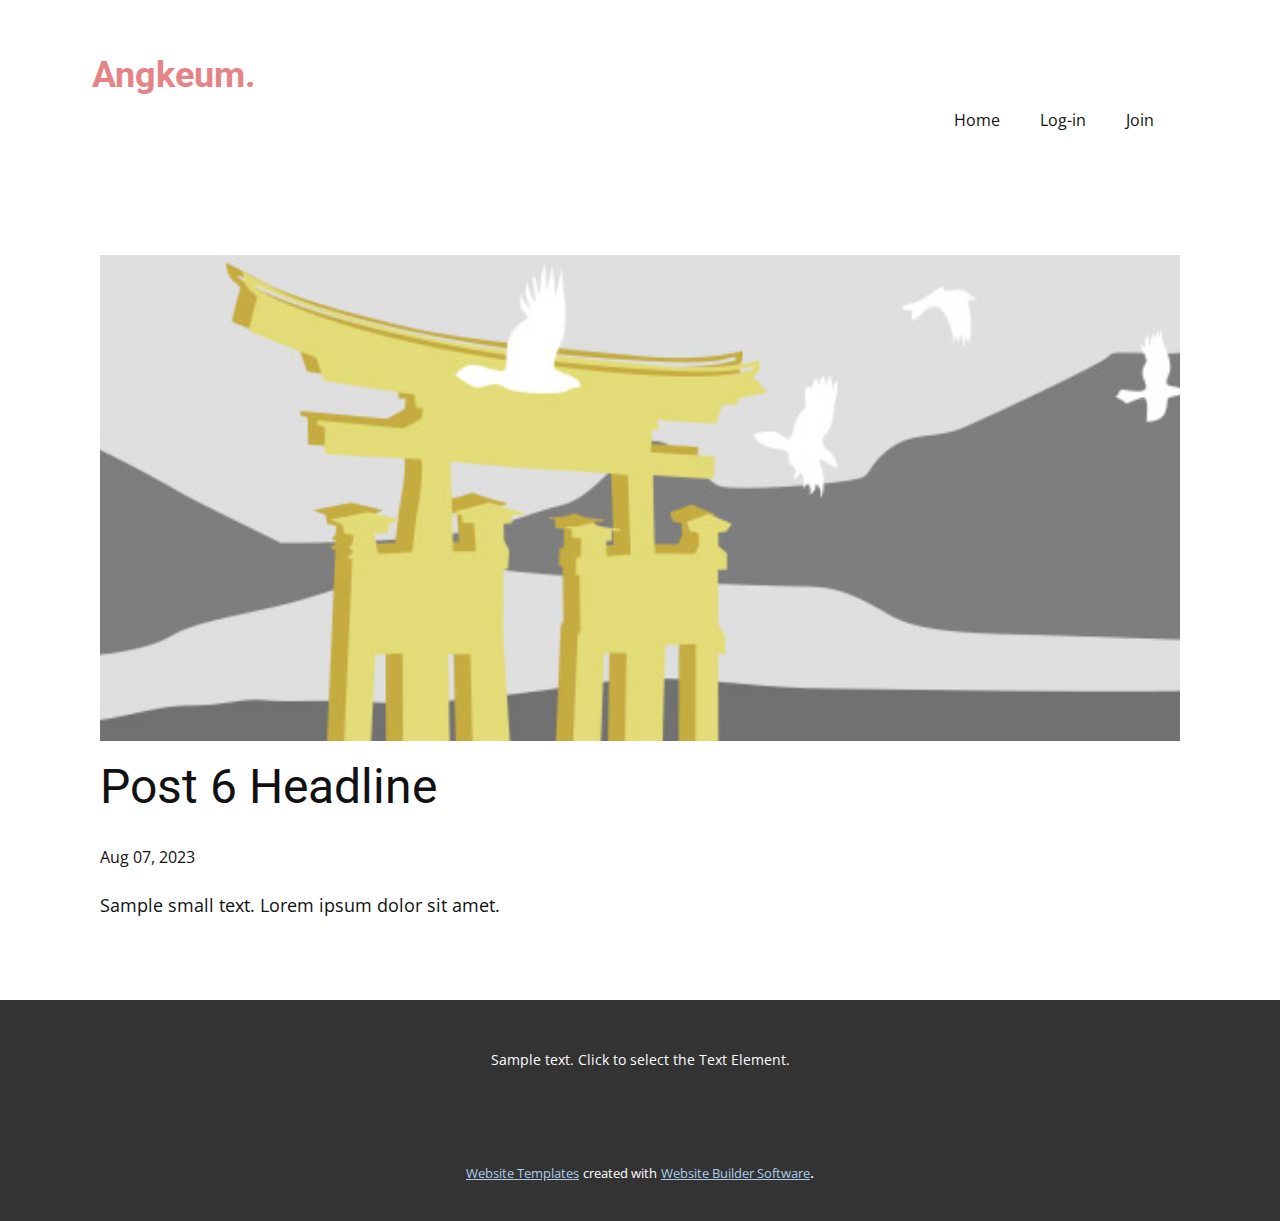
<file: src/main/webapp/blog/post-5.html>
<!DOCTYPE html>
<html style="font-size: 16px;" lang="en"><head>
    <meta name="viewport" content="width=device-width, initial-scale=1.0">
    <meta charset="utf-8">
    <meta name="keywords" content="Post 1 Headline">
    <meta name="description" content="">
    <title>Post 6 Headline</title>
    <link rel="stylesheet" href="../nicepage.css" media="screen">
<link rel="stylesheet" href="../Post-Template.css" media="screen">
    <script class="u-script" type="text/javascript" src="../jquery.js" defer=""></script>
    <script class="u-script" type="text/javascript" src="../nicepage.js" defer=""></script>
    <meta name="generator" content="Nicepage 5.14.1, nicepage.com">
    <link id="u-theme-google-font" rel="stylesheet" href="https://fonts.googleapis.com/css?family=Roboto:100,100i,300,300i,400,400i,500,500i,700,700i,900,900i|Open+Sans:300,300i,400,400i,500,500i,600,600i,700,700i,800,800i">
    
    
    
    <script type="application/ld+json">{
		"@context": "http://schema.org",
		"@type": "Organization",
		"name": ""
}</script>
    <meta name="theme-color" content="#478ac9">
  <meta data-intl-tel-input-cdn-path="intlTelInput/"></head>
  <body class="u-body u-xl-mode" data-lang="en"><header class="u-clearfix u-header u-header" id="sec-b4b7"><div class="u-clearfix u-sheet u-sheet-1">
        <h3 class="u-text u-text-default u-text-palette-2-light-1 u-text-1">Angkeum.<span style="font-weight: 700;"></span>
        </h3>
        <nav class="u-menu u-menu-one-level u-offcanvas u-menu-1" data-responsive-from="MD">
          <div class="menu-collapse" style="font-size: 1rem; letter-spacing: 0px; font-weight: 700;">
            <a class="u-button-style u-custom-active-border-color u-custom-border u-custom-border-color u-custom-borders u-custom-hover-border-color u-custom-left-right-menu-spacing u-custom-padding-bottom u-custom-text-active-color u-custom-text-color u-custom-text-decoration u-custom-text-hover-color u-custom-top-bottom-menu-spacing u-nav-link u-text-active-palette-1-base u-text-hover-palette-2-base" href="#">
              <svg class="u-svg-link" viewBox="0 0 24 24"><use xmlns:xlink="http://www.w3.org/1999/xlink" xlink:href="#menu-hamburger"></use></svg>
              <svg class="u-svg-content" version="1.1" id="menu-hamburger" viewBox="0 0 16 16" x="0px" y="0px" xmlns:xlink="http://www.w3.org/1999/xlink" xmlns="http://www.w3.org/2000/svg"><g><rect y="1" width="16" height="2"></rect><rect y="7" width="16" height="2"></rect><rect y="13" width="16" height="2"></rect>
</g></svg>
            </a>
          </div>
          <div class="u-custom-menu u-nav-container">
            <ul class="u-nav u-unstyled u-nav-1"><li class="u-nav-item"><a class="u-button-style u-nav-link u-text-active-palette-2-base u-text-hover-palette-2-light-2" href="../Home.html" style="padding: 10px 20px;">Home</a>
</li><li class="u-nav-item"><a class="u-button-style u-nav-link u-text-active-palette-2-base u-text-hover-palette-2-light-2" href="../About.html" style="padding: 10px 20px;">Log-in</a>
</li><li class="u-nav-item"><a class="u-button-style u-nav-link u-text-active-palette-2-base u-text-hover-palette-2-light-2" href="../Contact.html" style="padding: 10px 20px;">Join</a>
</li></ul>
          </div>
          <div class="u-custom-menu u-nav-container-collapse">
            <div class="u-black u-container-style u-inner-container-layout u-opacity u-opacity-95 u-sidenav">
              <div class="u-inner-container-layout u-sidenav-overflow">
                <div class="u-menu-close"></div>
                <ul class="u-align-center u-nav u-popupmenu-items u-unstyled u-nav-2"><li class="u-nav-item"><a class="u-button-style u-nav-link" href="../Home.html">Home</a>
</li><li class="u-nav-item"><a class="u-button-style u-nav-link" href="../About.html">Log-in</a>
</li><li class="u-nav-item"><a class="u-button-style u-nav-link" href="../Contact.html">Join</a>
</li></ul>
              </div>
            </div>
            <div class="u-black u-menu-overlay u-opacity u-opacity-70"></div>
          </div>
        </nav>
      </div></header>
    <section class="u-align-center u-clearfix u-section-1" id="sec-1a2f">
      <div class="u-clearfix u-sheet u-valign-middle-md u-valign-middle-sm u-valign-middle-xs u-sheet-1"><!--post_details--><!--post_details_options_json--><!--{"source":""}--><!--/post_details_options_json--><!--blog_post-->
        <div class="u-container-style u-expanded-width u-post-details u-post-details-1">
          <div class="u-container-layout u-valign-middle u-container-layout-1"><!--blog_post_image-->
            <img alt="" class="u-blog-control u-expanded-width u-image u-image-default u-image-1" src="../images/8ad73f3c.jpeg"><!--/blog_post_image--><!--blog_post_header-->
            <h2 class="u-blog-control u-text u-text-1">Post 6 Headline</h2><!--/blog_post_header--><!--blog_post_metadata-->
            <div class="u-blog-control u-metadata u-metadata-1"><!--blog_post_metadata_date-->
              <span class="u-meta-date u-meta-icon">Aug 07, 2023</span><!--/blog_post_metadata_date--><!--blog_post_metadata_category-->
              <!--/blog_post_metadata_category--><!--blog_post_metadata_comments-->
              <!--/blog_post_metadata_comments-->
            </div><!--/blog_post_metadata--><!--blog_post_content-->
            <div class="u-align-justify u-blog-control u-post-content u-text u-text-2 fr-view">
  Sample small text. Lorem ipsum dolor sit amet.
  </div><!--/blog_post_content-->
          </div>
        </div><!--/blog_post--><!--/post_details-->
      </div>
    </section>
    
    
    
    <footer class="u-align-center u-clearfix u-footer u-grey-80 u-footer" id="sec-ba0e"><div class="u-clearfix u-sheet u-sheet-1">
        <p class="u-small-text u-text u-text-variant u-text-1">Sample text. Click to select the Text Element.</p>
      </div></footer>
    <section class="u-backlink u-clearfix u-grey-80">
      <a class="u-link" href="https://nicepage.com/website-templates" target="_blank">
        <span>Website Templates</span>
      </a>
      <p class="u-text">
        <span>created with</span>
      </p>
      <a class="u-link" href="" target="_blank">
        <span>Website Builder Software</span>
      </a>. 
    </section>
  
</body></html>
</file>
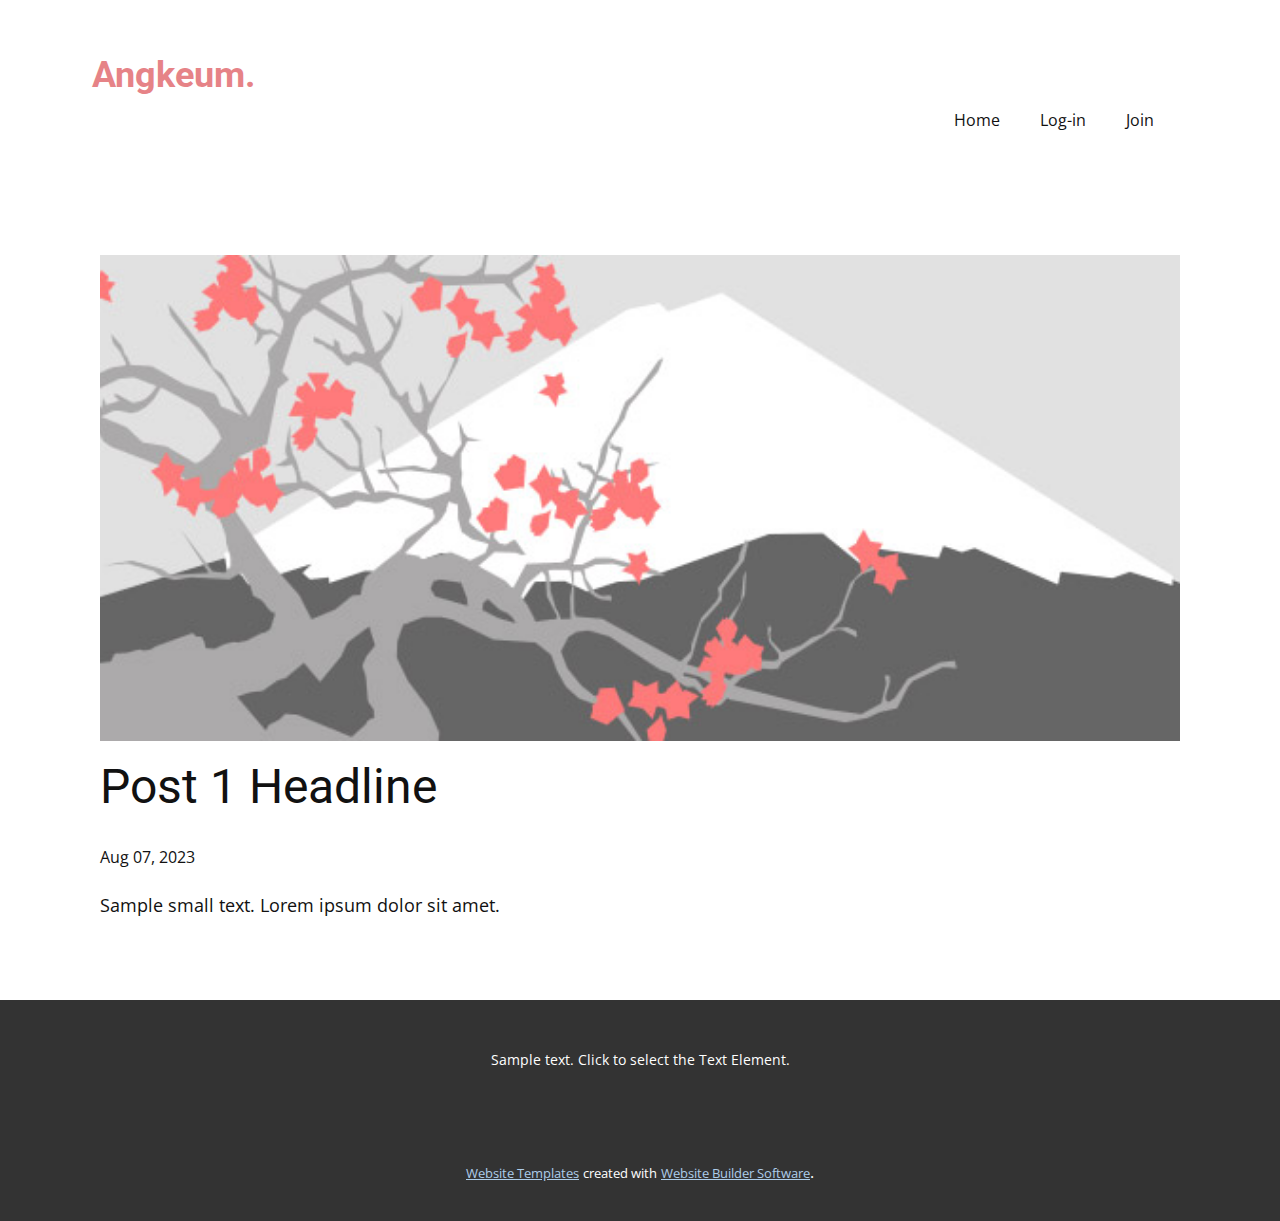
<file: src/main/webapp/blog/post.html>
<!DOCTYPE html>
<html style="font-size: 16px;" lang="en"><head>
    <meta name="viewport" content="width=device-width, initial-scale=1.0">
    <meta charset="utf-8">
    <meta name="keywords" content="Post 1 Headline">
    <meta name="description" content="">
    <title>Post 1 Headline</title>
    <link rel="stylesheet" href="../nicepage.css" media="screen">
<link rel="stylesheet" href="../Post-Template.css" media="screen">
    <script class="u-script" type="text/javascript" src="../jquery.js" defer=""></script>
    <script class="u-script" type="text/javascript" src="../nicepage.js" defer=""></script>
    <meta name="generator" content="Nicepage 5.14.1, nicepage.com">
    <link id="u-theme-google-font" rel="stylesheet" href="https://fonts.googleapis.com/css?family=Roboto:100,100i,300,300i,400,400i,500,500i,700,700i,900,900i|Open+Sans:300,300i,400,400i,500,500i,600,600i,700,700i,800,800i">
    
    
    
    <script type="application/ld+json">{
		"@context": "http://schema.org",
		"@type": "Organization",
		"name": ""
}</script>
    <meta name="theme-color" content="#478ac9">
  <meta data-intl-tel-input-cdn-path="intlTelInput/"></head>
  <body class="u-body u-xl-mode" data-lang="en"><header class="u-clearfix u-header u-header" id="sec-b4b7"><div class="u-clearfix u-sheet u-sheet-1">
        <h3 class="u-text u-text-default u-text-palette-2-light-1 u-text-1">Angkeum.<span style="font-weight: 700;"></span>
        </h3>
        <nav class="u-menu u-menu-one-level u-offcanvas u-menu-1" data-responsive-from="MD">
          <div class="menu-collapse" style="font-size: 1rem; letter-spacing: 0px; font-weight: 700;">
            <a class="u-button-style u-custom-active-border-color u-custom-border u-custom-border-color u-custom-borders u-custom-hover-border-color u-custom-left-right-menu-spacing u-custom-padding-bottom u-custom-text-active-color u-custom-text-color u-custom-text-decoration u-custom-text-hover-color u-custom-top-bottom-menu-spacing u-nav-link u-text-active-palette-1-base u-text-hover-palette-2-base" href="#">
              <svg class="u-svg-link" viewBox="0 0 24 24"><use xmlns:xlink="http://www.w3.org/1999/xlink" xlink:href="#menu-hamburger"></use></svg>
              <svg class="u-svg-content" version="1.1" id="menu-hamburger" viewBox="0 0 16 16" x="0px" y="0px" xmlns:xlink="http://www.w3.org/1999/xlink" xmlns="http://www.w3.org/2000/svg"><g><rect y="1" width="16" height="2"></rect><rect y="7" width="16" height="2"></rect><rect y="13" width="16" height="2"></rect>
</g></svg>
            </a>
          </div>
          <div class="u-custom-menu u-nav-container">
            <ul class="u-nav u-unstyled u-nav-1"><li class="u-nav-item"><a class="u-button-style u-nav-link u-text-active-palette-2-base u-text-hover-palette-2-light-2" href="../Home.html" style="padding: 10px 20px;">Home</a>
</li><li class="u-nav-item"><a class="u-button-style u-nav-link u-text-active-palette-2-base u-text-hover-palette-2-light-2" href="../About.html" style="padding: 10px 20px;">Log-in</a>
</li><li class="u-nav-item"><a class="u-button-style u-nav-link u-text-active-palette-2-base u-text-hover-palette-2-light-2" href="../Contact.html" style="padding: 10px 20px;">Join</a>
</li></ul>
          </div>
          <div class="u-custom-menu u-nav-container-collapse">
            <div class="u-black u-container-style u-inner-container-layout u-opacity u-opacity-95 u-sidenav">
              <div class="u-inner-container-layout u-sidenav-overflow">
                <div class="u-menu-close"></div>
                <ul class="u-align-center u-nav u-popupmenu-items u-unstyled u-nav-2"><li class="u-nav-item"><a class="u-button-style u-nav-link" href="../Home.html">Home</a>
</li><li class="u-nav-item"><a class="u-button-style u-nav-link" href="../About.html">Log-in</a>
</li><li class="u-nav-item"><a class="u-button-style u-nav-link" href="../Contact.html">Join</a>
</li></ul>
              </div>
            </div>
            <div class="u-black u-menu-overlay u-opacity u-opacity-70"></div>
          </div>
        </nav>
      </div></header>
    <section class="u-align-center u-clearfix u-section-1" id="sec-1a2f">
      <div class="u-clearfix u-sheet u-valign-middle-md u-valign-middle-sm u-valign-middle-xs u-sheet-1"><!--post_details--><!--post_details_options_json--><!--{"source":""}--><!--/post_details_options_json--><!--blog_post-->
        <div class="u-container-style u-expanded-width u-post-details u-post-details-1">
          <div class="u-container-layout u-valign-middle u-container-layout-1"><!--blog_post_image-->
            <img alt="" class="u-blog-control u-expanded-width u-image u-image-default u-image-1" src="../images/0fd3416c.jpeg"><!--/blog_post_image--><!--blog_post_header-->
            <h2 class="u-blog-control u-text u-text-1">Post 1 Headline</h2><!--/blog_post_header--><!--blog_post_metadata-->
            <div class="u-blog-control u-metadata u-metadata-1"><!--blog_post_metadata_date-->
              <span class="u-meta-date u-meta-icon">Aug 07, 2023</span><!--/blog_post_metadata_date--><!--blog_post_metadata_category-->
              <!--/blog_post_metadata_category--><!--blog_post_metadata_comments-->
              <!--/blog_post_metadata_comments-->
            </div><!--/blog_post_metadata--><!--blog_post_content-->
            <div class="u-align-justify u-blog-control u-post-content u-text u-text-2 fr-view">
  Sample small text. Lorem ipsum dolor sit amet.
  </div><!--/blog_post_content-->
          </div>
        </div><!--/blog_post--><!--/post_details-->
      </div>
    </section>
    
    
    
    <footer class="u-align-center u-clearfix u-footer u-grey-80 u-footer" id="sec-ba0e"><div class="u-clearfix u-sheet u-sheet-1">
        <p class="u-small-text u-text u-text-variant u-text-1">Sample text. Click to select the Text Element.</p>
      </div></footer>
    <section class="u-backlink u-clearfix u-grey-80">
      <a class="u-link" href="https://nicepage.com/website-templates" target="_blank">
        <span>Website Templates</span>
      </a>
      <p class="u-text">
        <span>created with</span>
      </p>
      <a class="u-link" href="" target="_blank">
        <span>Website Builder Software</span>
      </a>. 
    </section>
  
</body></html>
</file>
